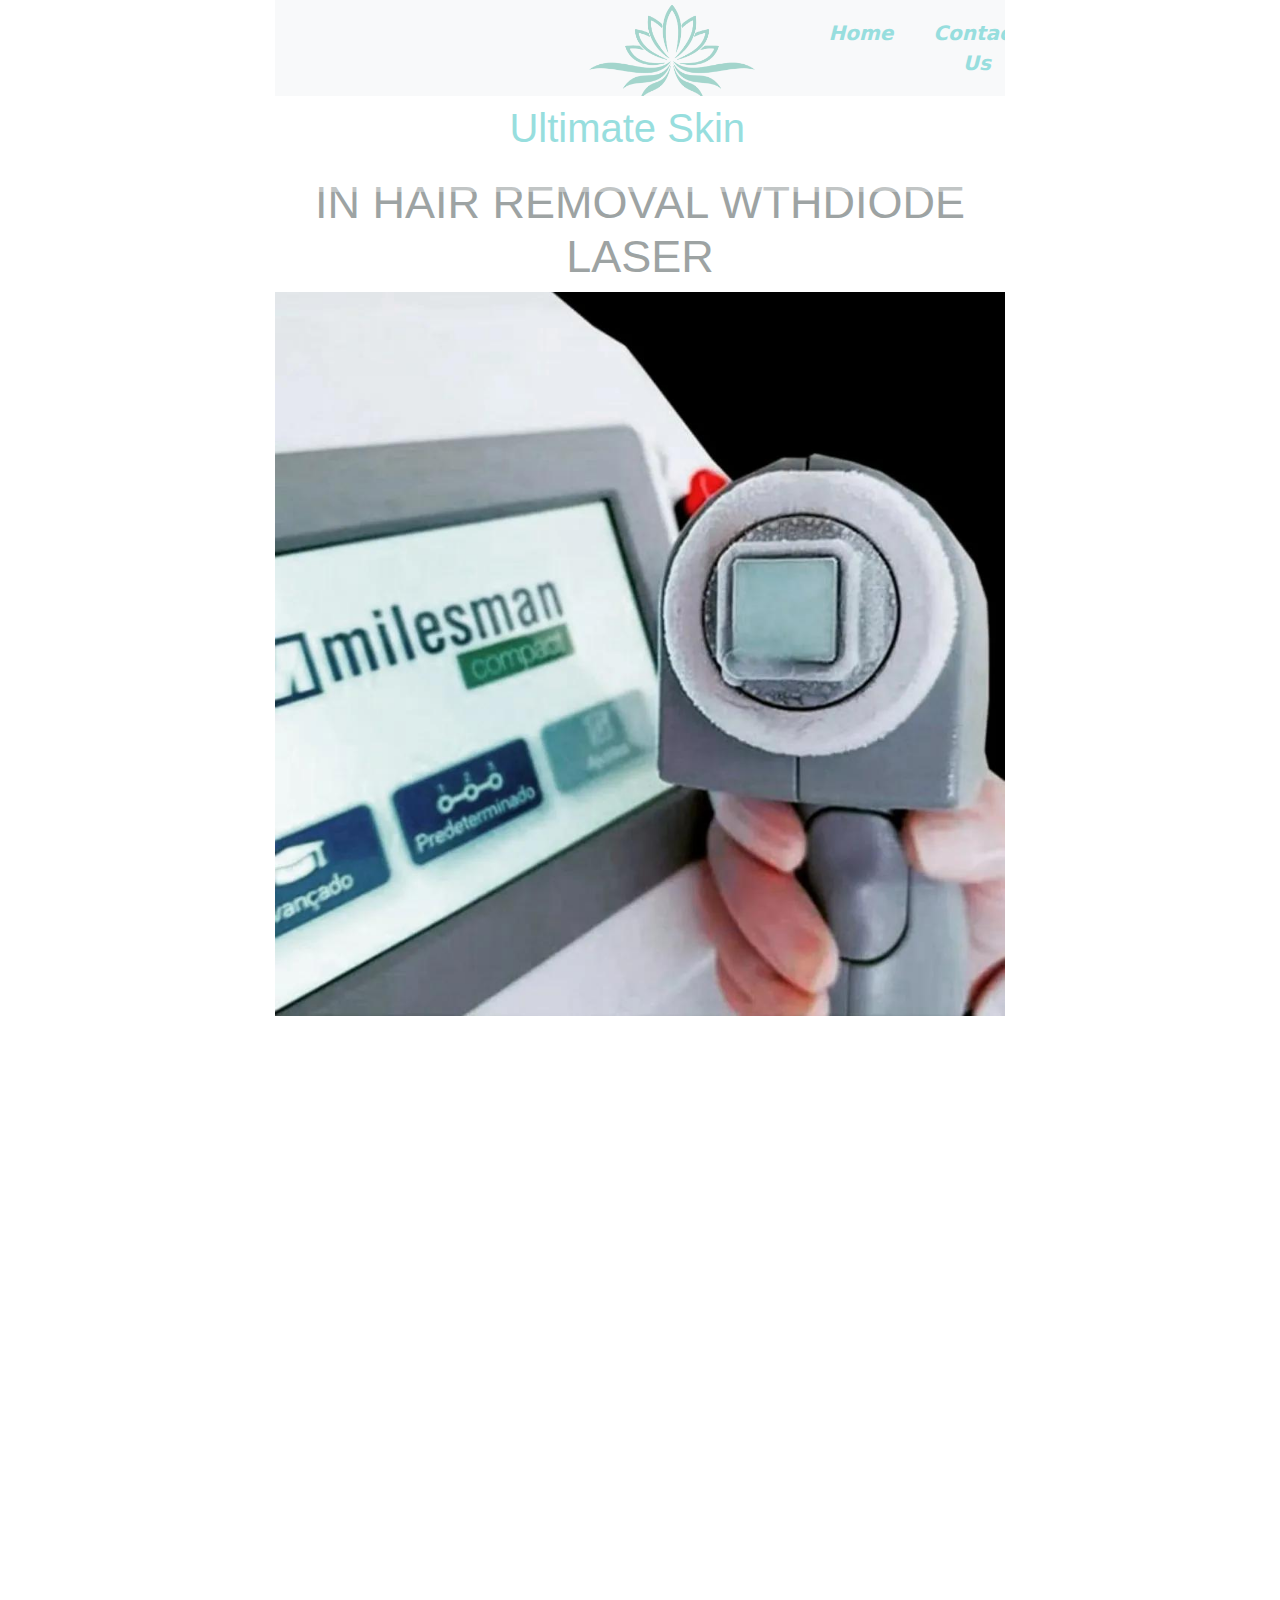
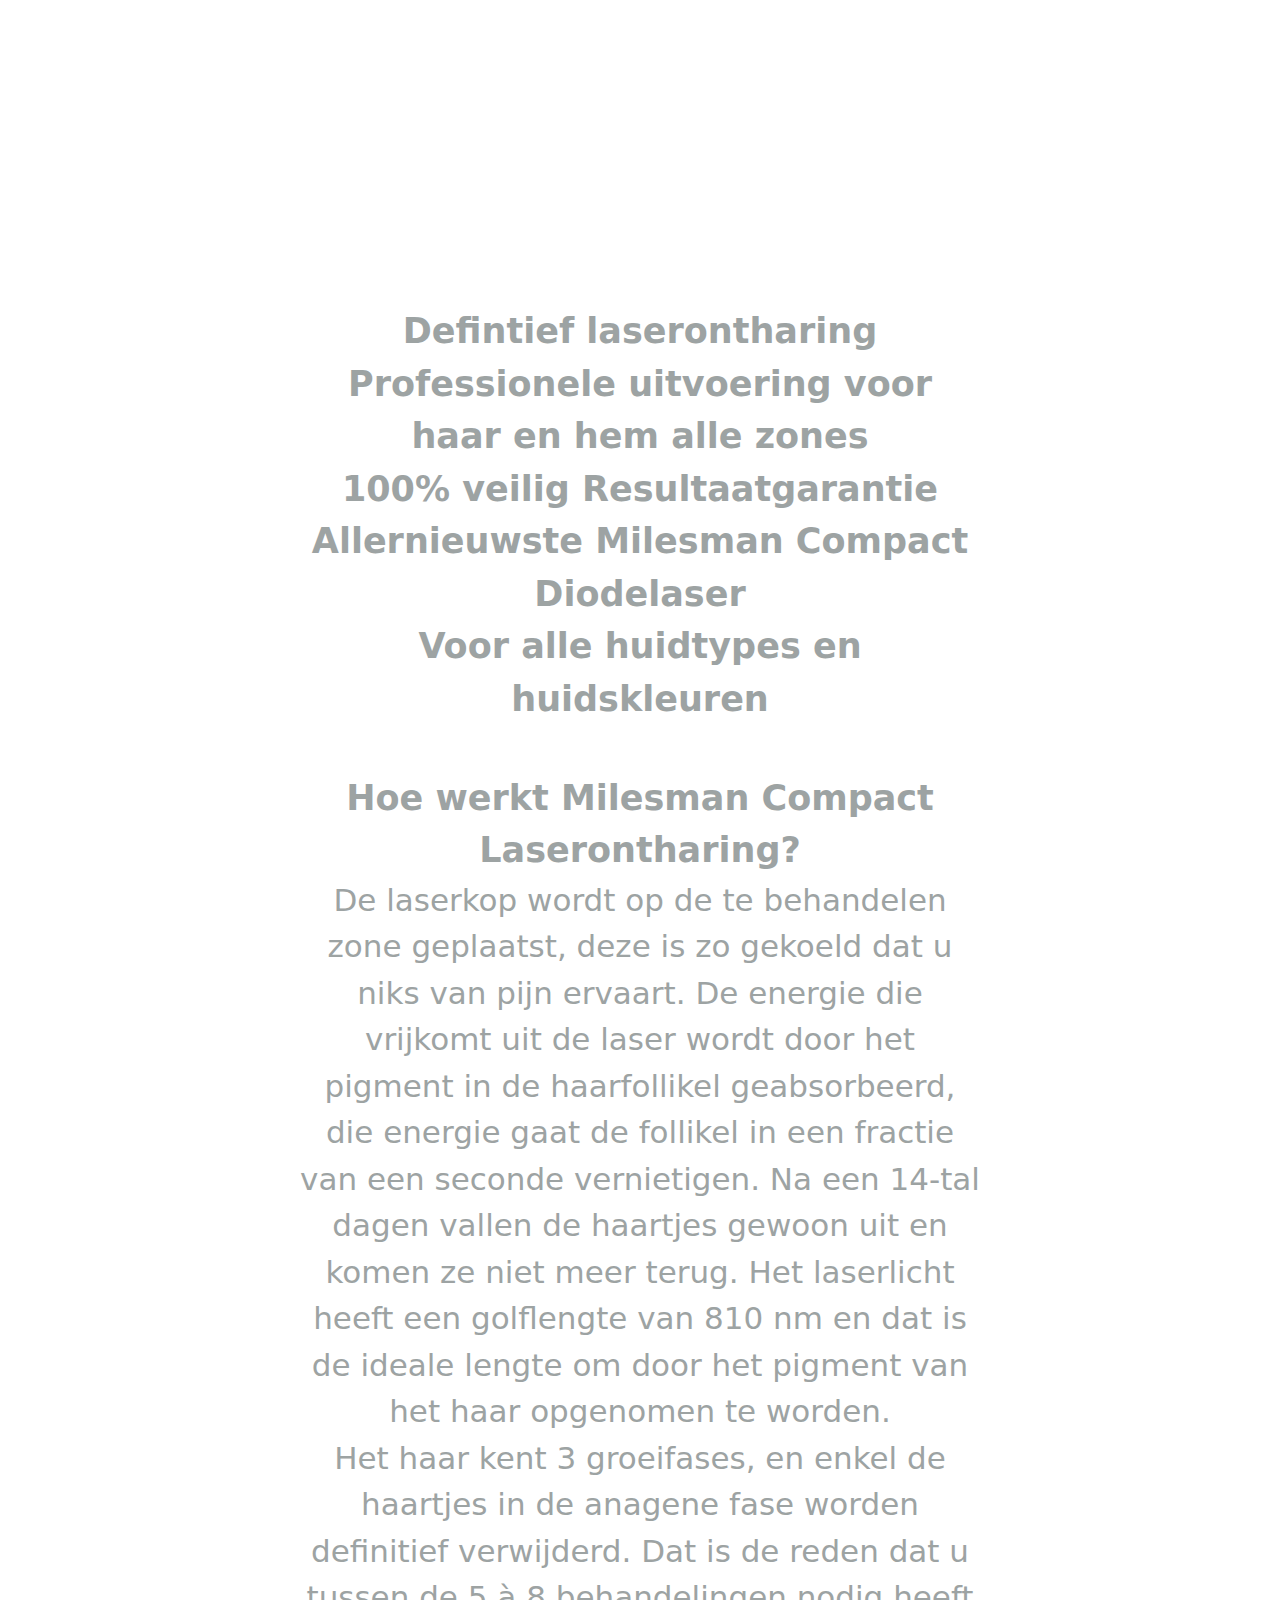
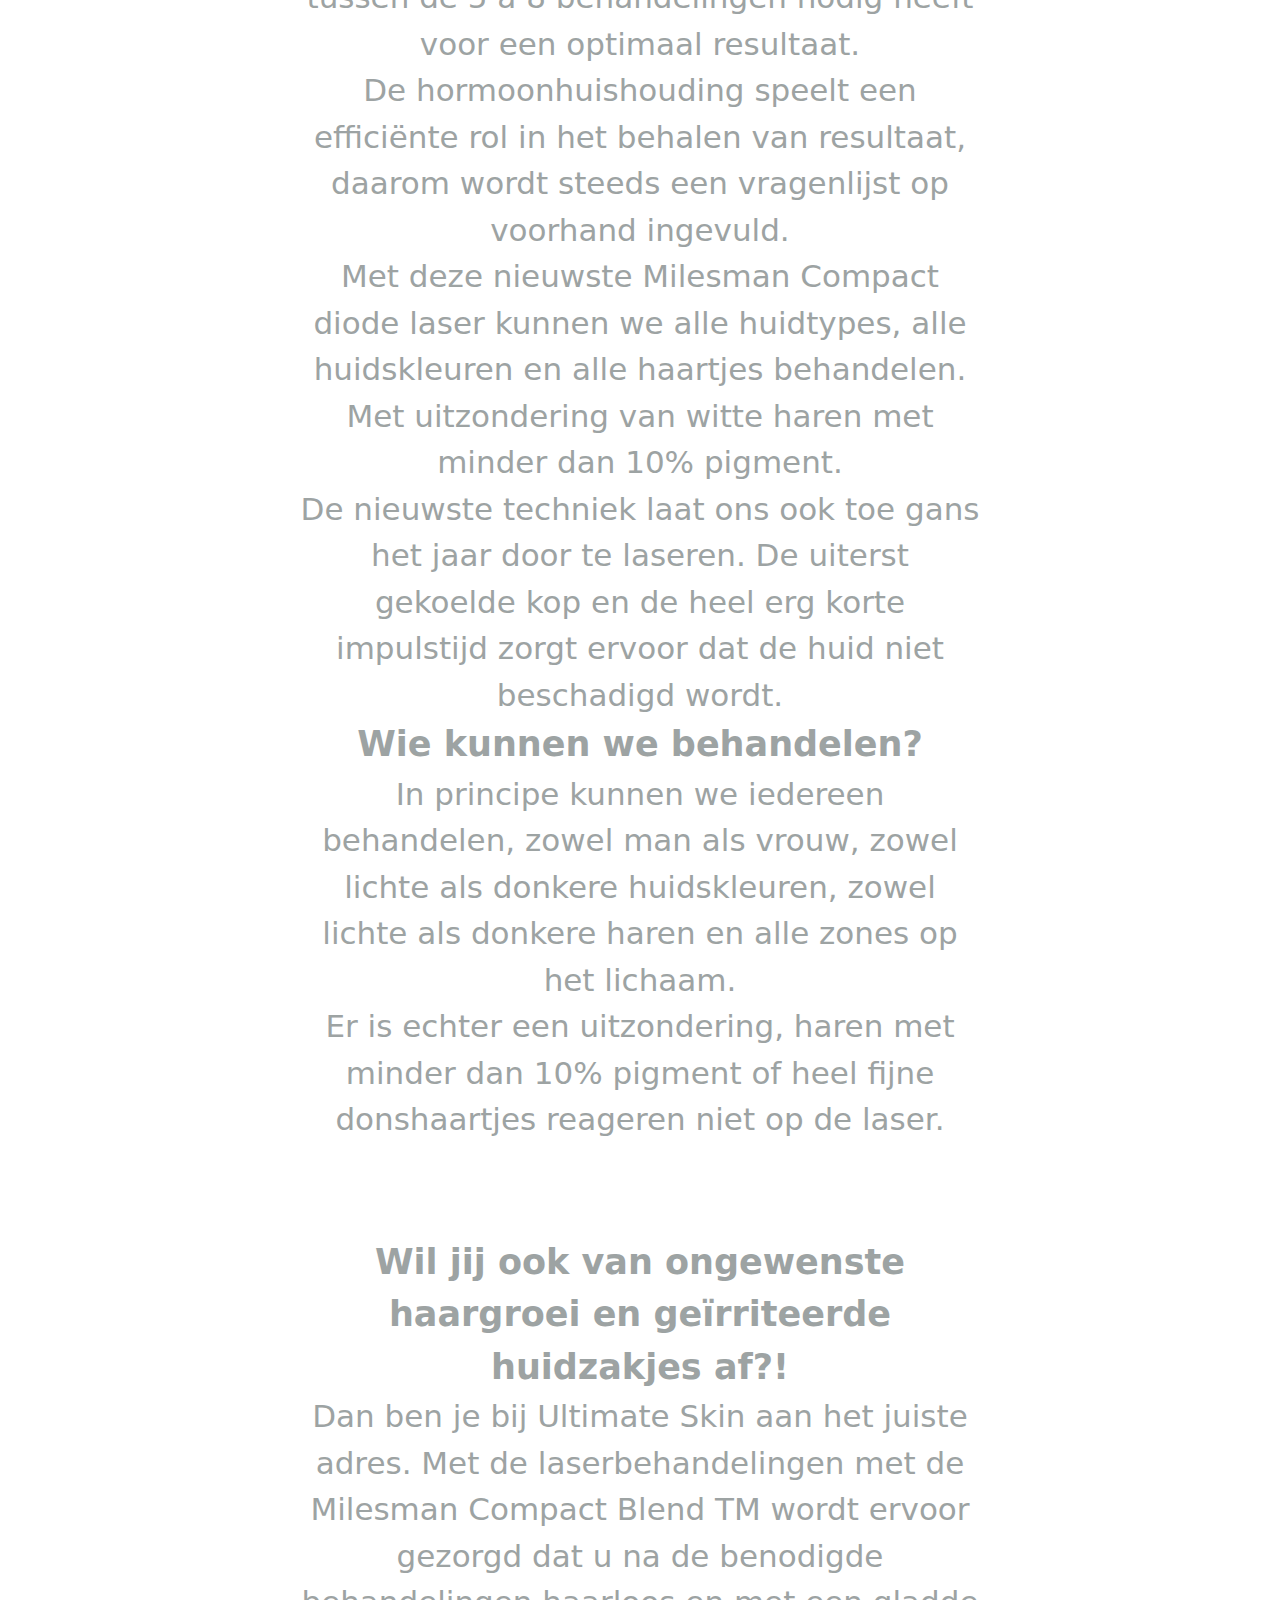
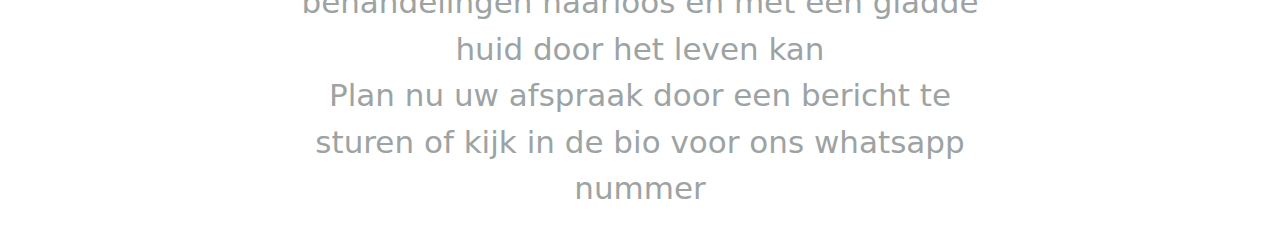
<file: sec1.html>
<html>
<head>

    <title>Ultimate Skin</title>
    
    <link rel="stylesheet" href="./css/bootstrap.min.css" />
    <link rel="stylesheet" href="./css/swiper-bundle.min.css" />
    <link rel="stylesheet" href="./css/main.css" />
    
  
</head>

<body>


  <nav id="navbar" class="navbar navbar-expand-lg navbar-light bg-light " style="width: 100%; ">
    <a class="navbar-brand" href="#" style="margin-left: 38%;">
      <img src="./img/logo_groen_wit.png" alt="Logo" width="200" height="150" />
    </a>
        <button id="btn" class="navbar-toggler" onclick="navbar()" type="button" data-toggle="collapse" data-target="#navbarNavAltMarkup" aria-controls="navbarNavAltMarkup" aria-expanded="false" aria-label="Toggle navigation" >
          <span class="navbar-toggler-icon"></span>
        </button>
        <div class="collapse navbar-collapse" id="navbarNavAltMarkup" style="text-align: center;display: none;">
          <div class="navbar-nav">
            <a class="nav-item nav-link active " href="./index.html">Home <span class=""></span></a>
     
            <a class="nav-item nav-link" href="./contact-us.html">Contact Us <span class=""></span></a>
          </div>
      
    </nav>
    <div class="opacity-div">
      <h1 class="text-g pt-2 ultiamate">Ultimate Skin</h1>
    </div>

<section class="" style="margin-top: 5rem;">
    <div class="" style="width: 100% !important;">
      <h1 class="text-center my-2" style="color: #9da3a3 !important;font-size: 45px;">IN HAIR REMOVAL WTHDIODE LASER</h1>
      
      <div class="row">
          <div class="col-12">
                      <div class="sec1-img" style="height:50% !important;background-image:url(./img/sec1-1.jpeg);">
                      </div>
               
                     <div class="container-sec2-text">
                         <p class="sec2-text my-2">
                           <span  class="sub-title"> Defintief laserontharing </span><br>
                           <span class="sub-title">Professionele uitvoering voor haar en hem alle zones </span><br>
                          
                         <span class="sub-title"> 100% veilig Resultaatgarantie </span><br>
                          
                          <span class="sub-title">Allernieuwste Milesman Compact Diodelaser </span><br>
                          
                          <span class="sub-title">Voor alle huidtypes en huidskleuren </span><br><br>
                         <span  class="qustion"> Hoe werkt Milesman Compact Laserontharing? </span><br>
                          De laserkop wordt op de te behandelen zone geplaatst, deze is zo gekoeld dat u niks van pijn ervaart. De energie die vrijkomt uit de laser wordt door het pigment in de haarfollikel geabsorbeerd, die energie gaat de follikel in een fractie van een seconde vernietigen. Na een 14-tal dagen vallen de haartjes gewoon uit en komen ze niet meer terug. Het laserlicht heeft een golflengte van 810 nm en dat is de ideale lengte om door het pigment van het haar opgenomen te worden.<br>
                          
                          Het haar kent 3 groeifases, en enkel de haartjes in de anagene fase worden definitief verwijderd. Dat is de reden dat u tussen de 5 à 8 behandelingen nodig heeft voor een optimaal resultaat.<br>
                          
                          De hormoonhuishouding speelt een efficiënte rol in het behalen van resultaat, daarom wordt steeds een vragenlijst op voorhand ingevuld.<br>
                          
                          Met deze nieuwste Milesman Compact diode laser kunnen we alle huidtypes, alle huidskleuren en alle haartjes behandelen. Met uitzondering van witte haren met minder dan 10% pigment.<br>
                          
                          De nieuwste techniek laat ons ook toe gans het jaar door te laseren. De uiterst gekoelde kop en de heel erg korte impulstijd zorgt ervoor dat de huid niet beschadigd wordt.<br>
                          
                          <sapn class="qustion">Wie kunnen we behandelen?</sapn><br>
                          In principe kunnen we iedereen behandelen, zowel man als vrouw, zowel lichte als donkere huidskleuren, zowel lichte als donkere haren en alle zones op het lichaam.<br>
                          
                          Er is echter een uitzondering, haren met minder dan 10% pigment of heel fijne donshaartjes reageren niet op de laser.<br>
                          <br><br>
                         <span class="qustion"> Wil jij ook van ongewenste haargroei en geïrriteerde huidzakjes af?!</span> <br>
                           Dan ben je bij Ultimate Skin aan het juiste adres. Met de laserbehandelingen met de Milesman Compact Blend TM wordt ervoor gezorgd dat u na de benodigde behandelingen haarloos en met een gladde huid door het leven kan
                          <br>
                          Plan nu uw afspraak door een bericht te sturen of kijk in de bio voor ons whatsapp nummer

                        </p>
                         
                     </div>
                      
            </div>
      </div>
    </div>
</section>
<script src="./js/swiper-bundle.min.js"></script>

<script src="./js/bootstrap.bundle.min.js"></script>
</body>
</html>
</file>
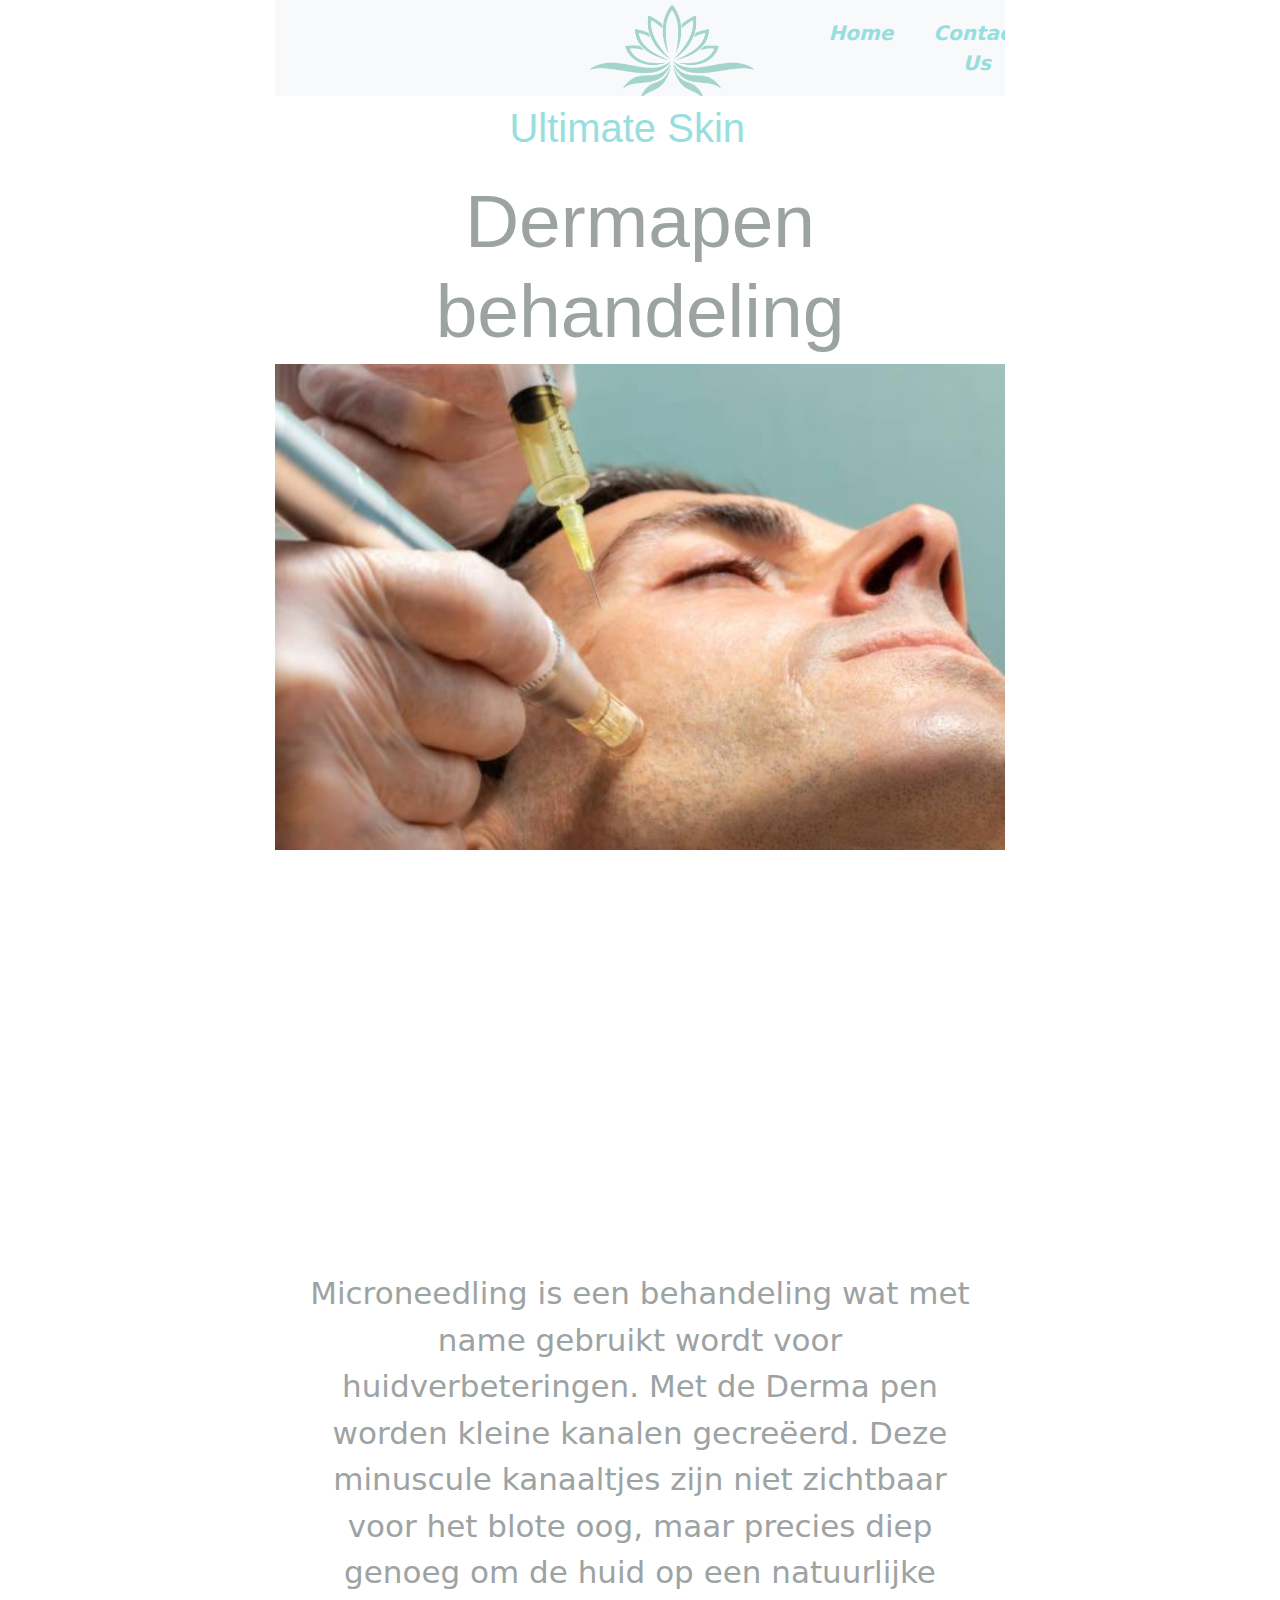
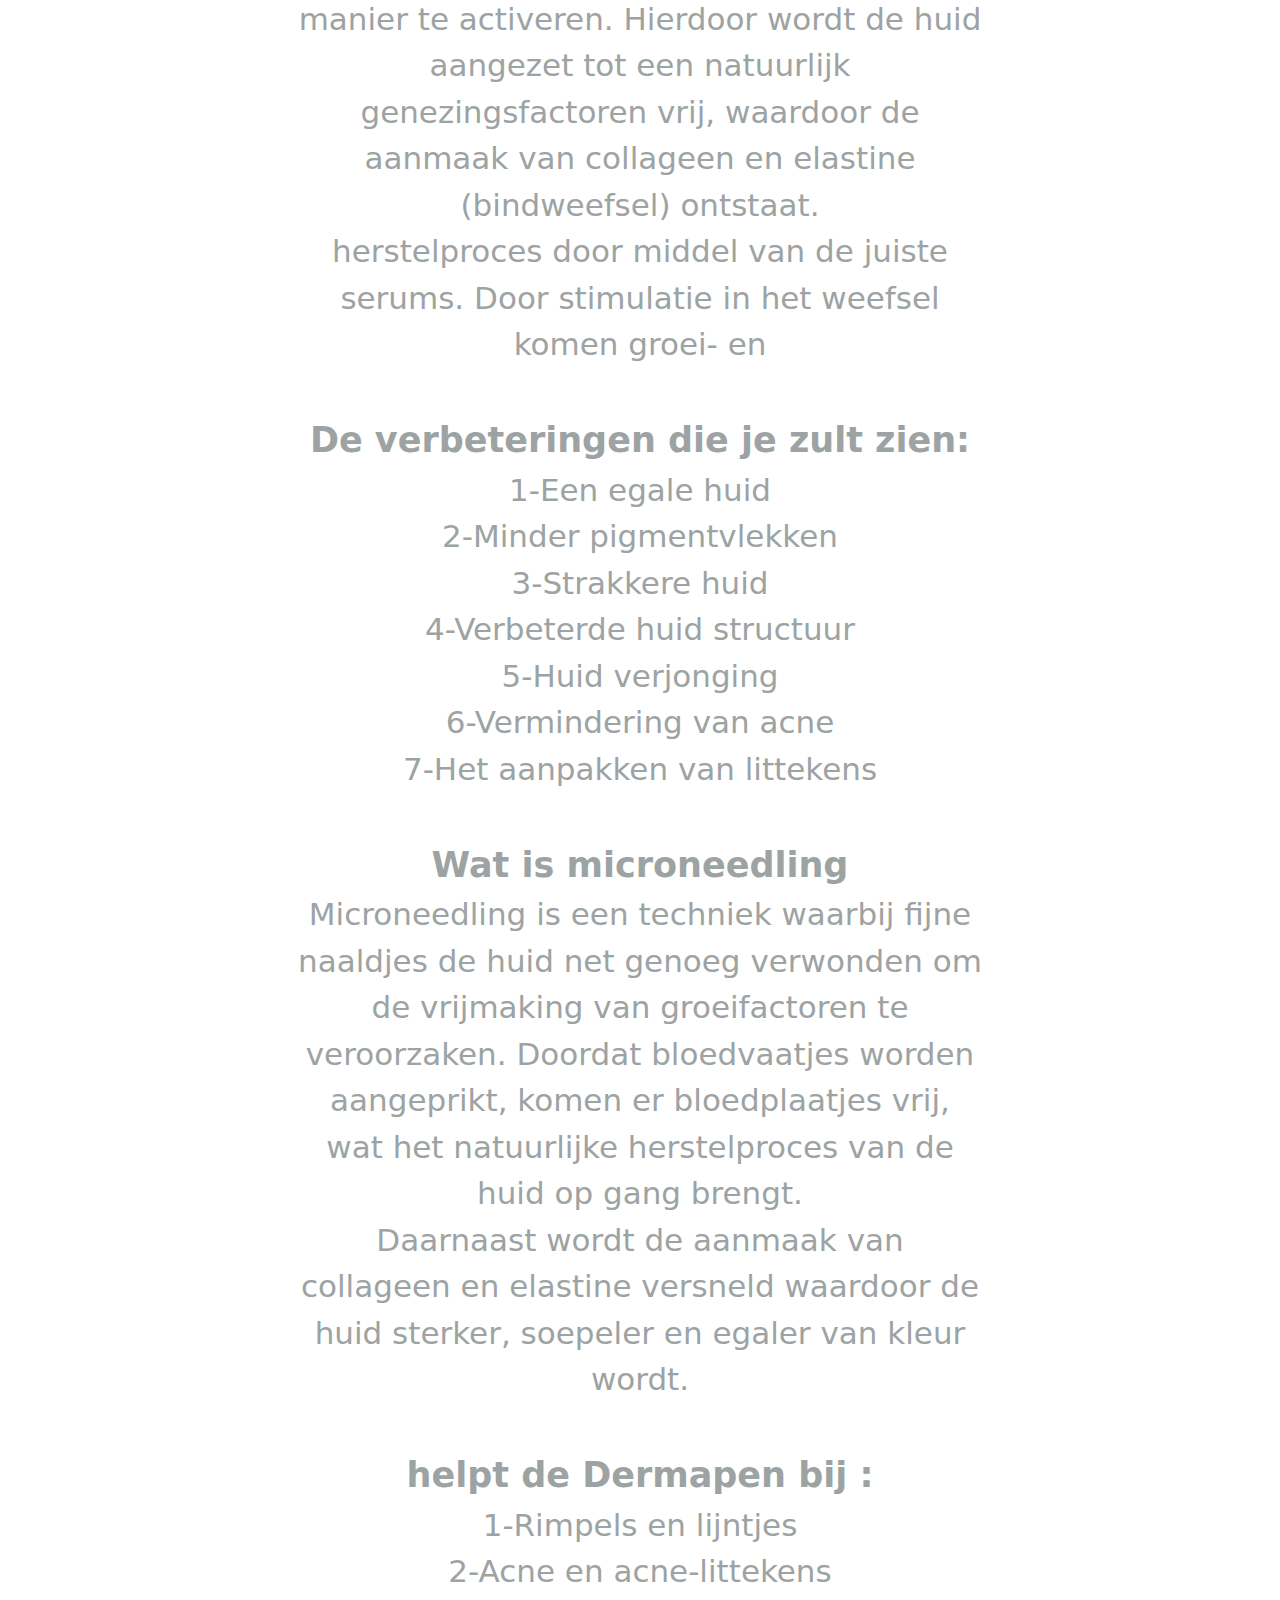
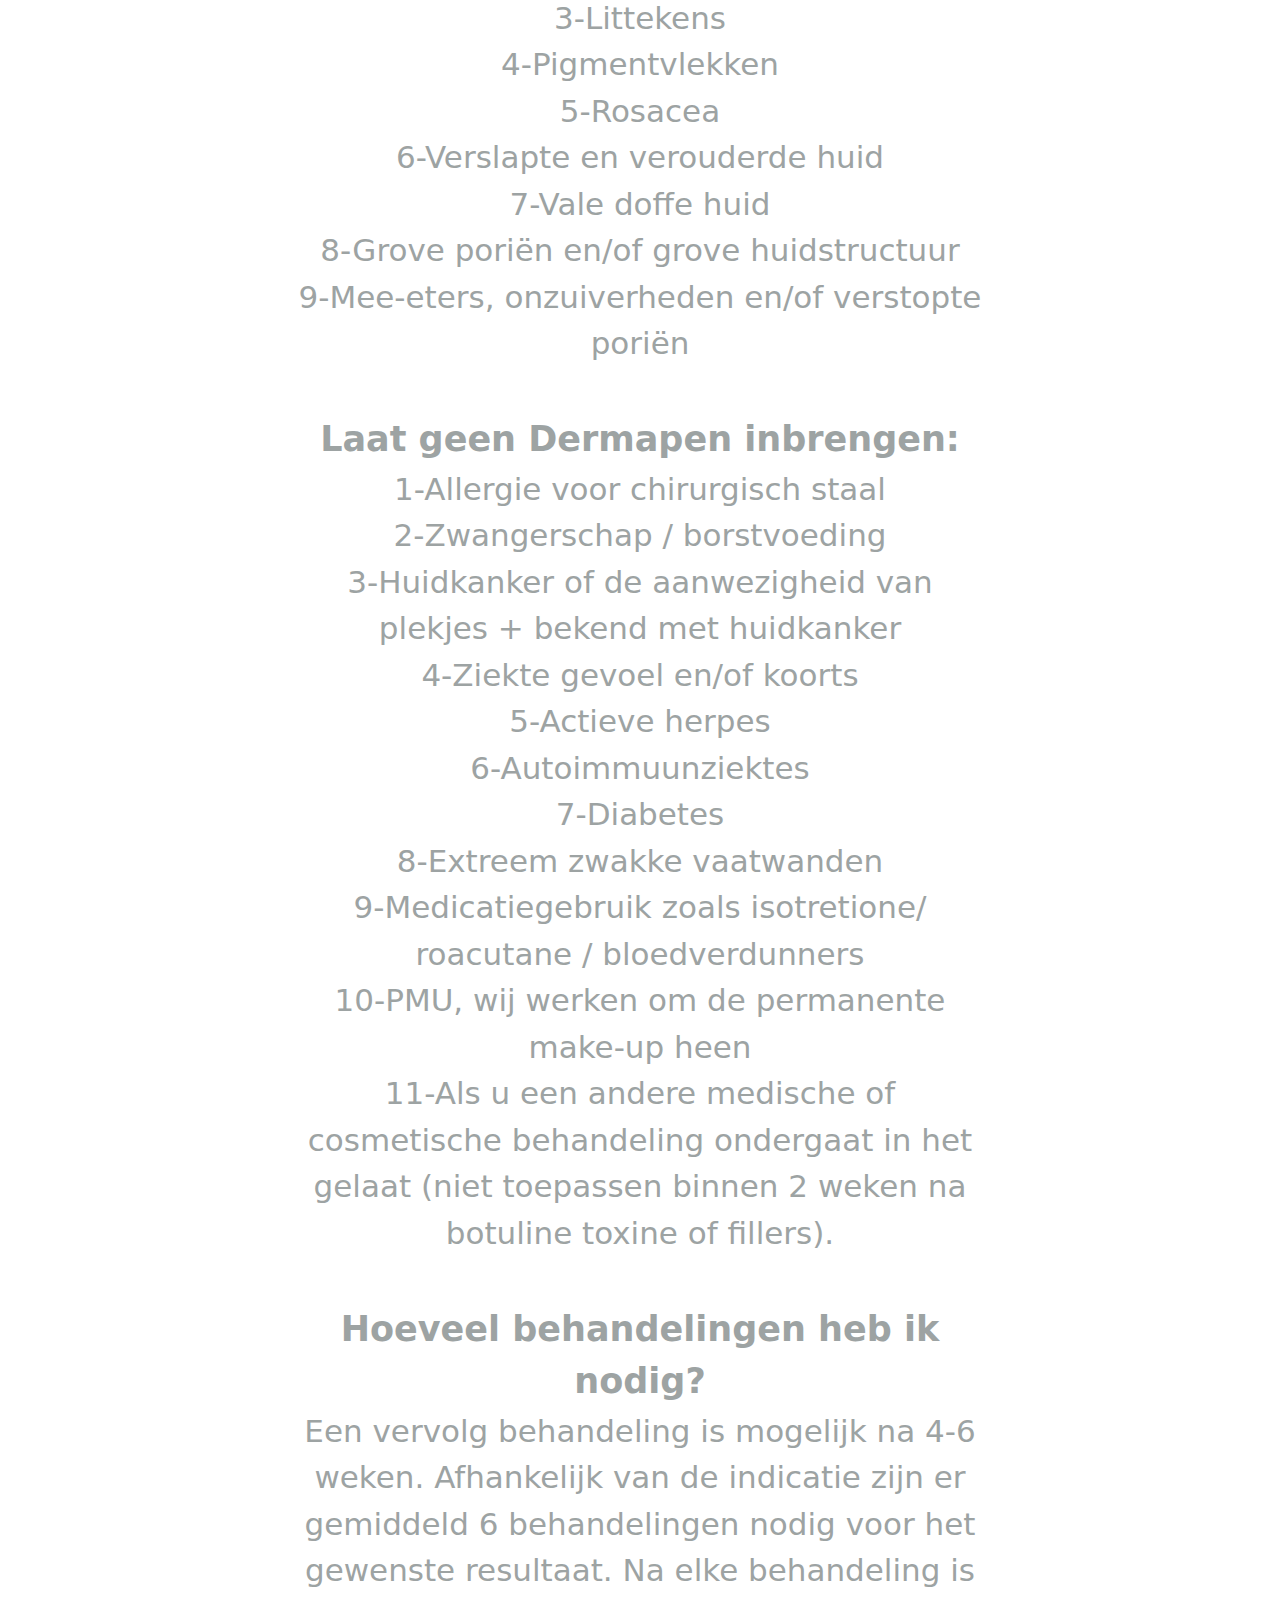
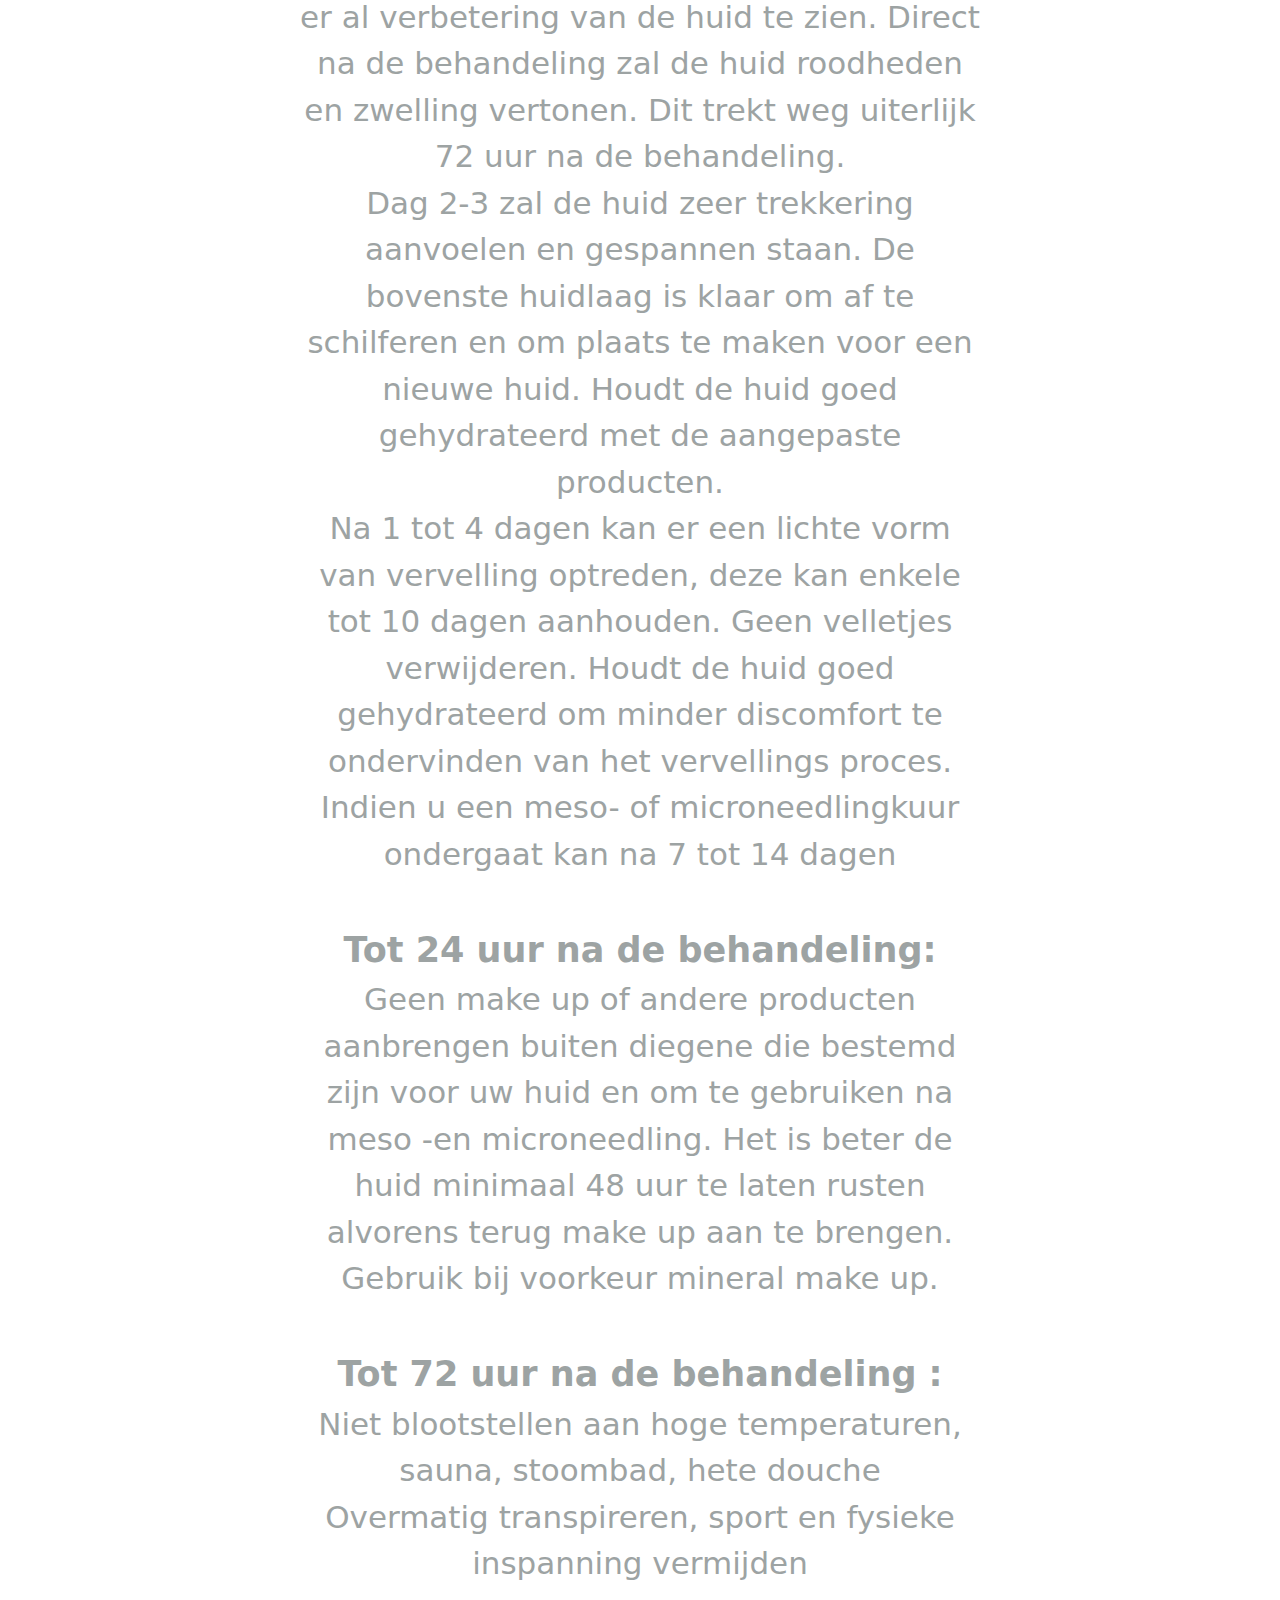
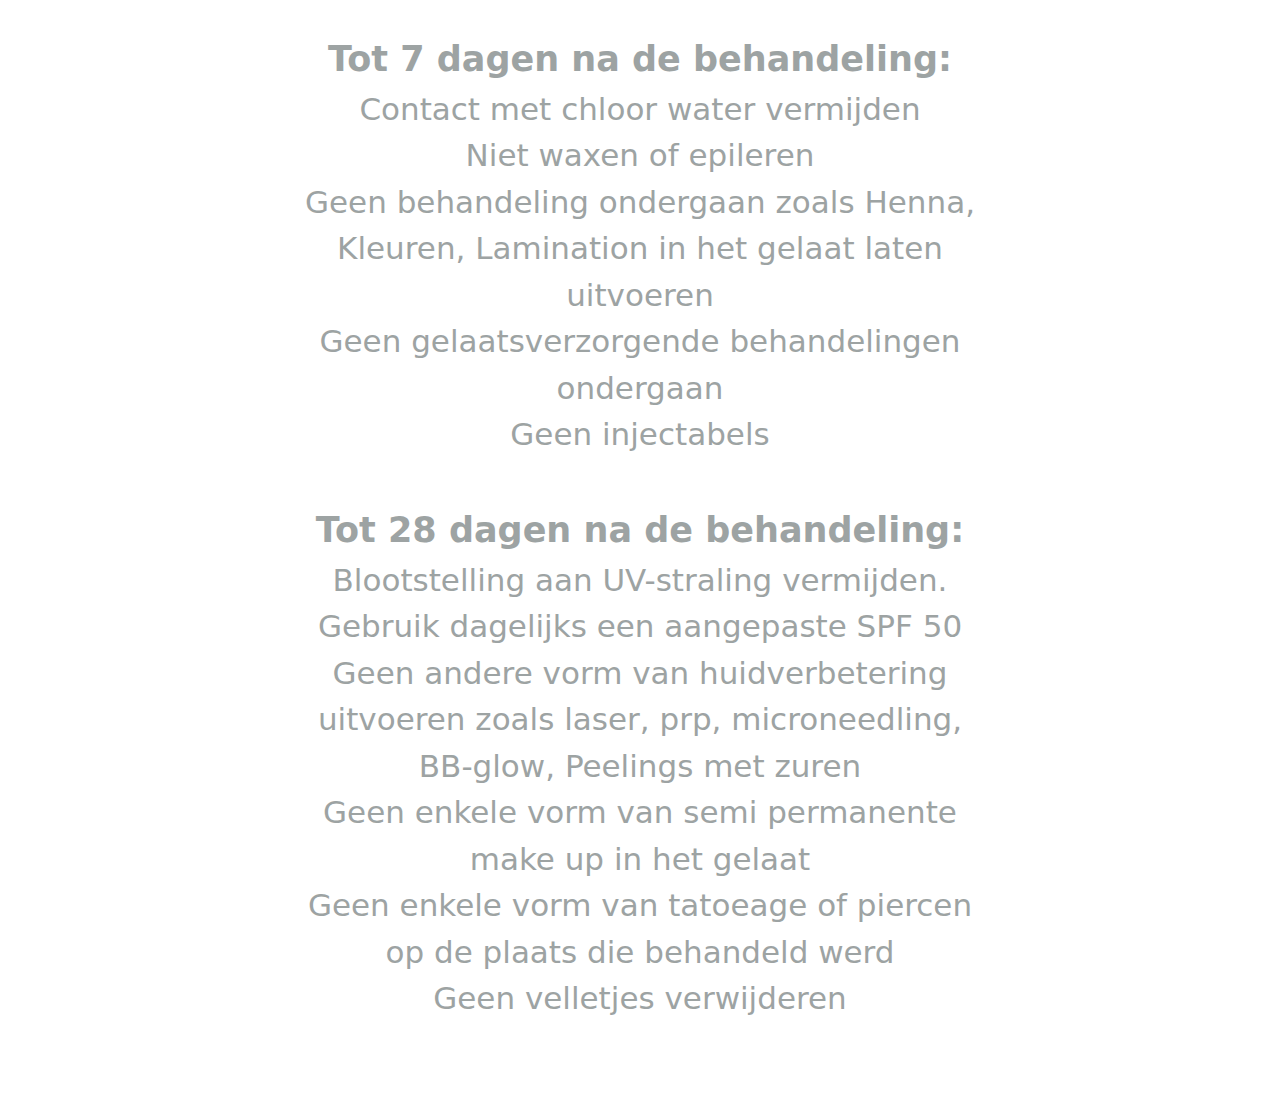
<file: sec2.html>
<html>
<head>

    <title>Ultimate Skin</title>
    
    <link rel="stylesheet" href="./css/bootstrap.min.css" />
    <link rel="stylesheet" href="./css/swiper-bundle.min.css" />
    <link rel="stylesheet" href="./css/main.css" />
    
  
</head>

<body>


  <nav id="navbar" class="navbar navbar-expand-lg navbar-light bg-light " style="width: 100%; ">
    <a class="navbar-brand" href="#" style="margin-left: 38%;">
      <img src="./img/logo_groen_wit.png" alt="Logo" width="200" height="150" />
    </a>
        <button id="btn" class="navbar-toggler" onclick="navbar()" type="button" data-toggle="collapse" data-target="#navbarNavAltMarkup" aria-controls="navbarNavAltMarkup" aria-expanded="false" aria-label="Toggle navigation" >
          <span class="navbar-toggler-icon"></span>
        </button>
        <div class="collapse navbar-collapse" id="navbarNavAltMarkup" style="text-align: center;display: none;">
          <div class="navbar-nav">
            <a class="nav-item nav-link active " href="./index.html">Home <span class=""></span></a>
     
            <a class="nav-item nav-link" href="./contact-us.html">Contact Us <span class=""></span></a>
          </div>
      
    </nav>
    <div class="opacity-div">
      <h1 class="text-g pt-2 ultiamate">Ultimate Skin</h1>
    </div>

<section class="" style="margin-top: 5rem;">
    <div class="" style="width: 100% !important;">
      <h1 class="text-center my-2" style="color: #9da3a3 !important;font-size: 75px;">Dermapen behandeling</h1>
      <div class="row">
          <div class="col-12">
                      <div class="sec1-img" style="height:14% !important;background-image:url(./img/sec2-1.jpeg);">
                      </div>
               
                     <div class="container-sec2-text">
                         <p class="sec2-text my-2">Microneedling is een behandeling wat met name gebruikt wordt voor huidverbeteringen. Met de Derma pen worden kleine kanalen gecreëerd. Deze minuscule kanaaltjes zijn niet zichtbaar voor het blote oog, maar precies diep genoeg om de huid op een natuurlijke manier te activeren. Hierdoor wordt de huid aangezet tot een natuurlijk genezingsfactoren vrij, waardoor de aanmaak van collageen en elastine (bindweefsel) ontstaat.
                          <br>
                          herstelproces door middel van de juiste serums. Door stimulatie in het weefsel komen groei- en
                          <br>
                          <br>
                          <span class="sub-title">De verbeteringen die je zult zien:</span>
                          <br>
                          1-Een egale huid<br>
                          2-Minder pigmentvlekken<br>
                          3-Strakkere huid<br>
                          4-Verbeterde huid structuur<br>
                          5-Huid verjonging<br>
                          6-Vermindering van acne<br>
                          7-Het aanpakken van littekens<br>
                          <br>
                          <span class="sub-title">Wat is microneedling</span><br>
                          Microneedling is een techniek waarbij fijne naaldjes de huid net genoeg verwonden om de vrijmaking van groeifactoren te veroorzaken. Doordat bloedvaatjes worden aangeprikt, komen er bloedplaatjes vrij, wat het natuurlijke herstelproces van de huid op gang brengt.
                          <br>
                          Daarnaast wordt de aanmaak van collageen en elastine versneld waardoor de huid sterker, soepeler en egaler van kleur wordt.
                          <br>
                          <br>
                          <span class="sub-title">helpt de Dermapen bij :</span>
                          <br>
                          1-Rimpels en lijntjes <br>
                          2-Acne en acne-littekens <br>
                          3-Littekens <br>
                          4-Pigmentvlekken <br>
                          5-Rosacea <br>
                          6-Verslapte en verouderde huid <br>
                          7-Vale doffe huid <br>
                          8-Grove poriën en/of grove huidstructuur <br>
                          9-Mee-eters, onzuiverheden en/of verstopte poriën <br>
                          <br>
                          <span class="sub-title">Laat geen Dermapen inbrengen:</span>
                          <br>
                          1-Allergie voor chirurgisch staal <br>
                          2-Zwangerschap / borstvoeding <br>
                          3-Huidkanker of de aanwezigheid van plekjes + bekend met huidkanker <br>
                          4-Ziekte gevoel en/of koorts <br>
                          5-Actieve herpes <br>
                          6-Autoimmuunziektes <br>
                          7-Diabetes <br>
                          8-Extreem zwakke vaatwanden <br>
                          9-Medicatiegebruik zoals isotretione/ roacutane / bloedverdunners<br>
                          10-PMU, wij werken om de permanente make-up heen<br>
                          11-Als u een andere medische of cosmetische behandeling ondergaat in het gelaat (niet toepassen binnen 2 weken na
                          botuline toxine of fillers).  <br> <br>
                          <span class="sub-title">Hoeveel behandelingen heb ik nodig?</span>
                          <br>
                          Een vervolg behandeling is mogelijk na 4-6 weken. Afhankelijk van de indicatie zijn er gemiddeld 6 behandelingen nodig voor het gewenste resultaat. Na elke behandeling is er al verbetering van de huid te zien.
                          Direct na de behandeling zal de huid roodheden en zwelling vertonen. Dit trekt weg uiterlijk 72 uur na de behandeling.  
                          <br>
                          Dag 2-3 zal de huid zeer trekkering aanvoelen en gespannen staan. De bovenste huidlaag is klaar om af te schilferen en om plaats te maken voor een nieuwe huid. Houdt de huid goed gehydrateerd met de aangepaste producten.
                          <br>
                          
                          Na 1 tot 4 dagen kan er een lichte vorm van vervelling optreden, deze kan enkele tot 10 dagen aanhouden. Geen velletjes verwijderen. Houdt de huid goed gehydrateerd om minder discomfort te ondervinden van het vervellings proces.
                          <br>
                          
                          Indien u een meso- of microneedlingkuur ondergaat kan na 7 tot 14 dagen
                          <br>
                          <br>
                          <span class="sub-title">Tot 24 uur na de behandeling:</span>
                          <br>
                          Geen make up of andere producten aanbrengen buiten diegene die bestemd zijn voor uw huid en om te gebruiken na meso -en microneedling. Het is beter de huid minimaal 48 uur te laten rusten alvorens terug make up aan te brengen. Gebruik bij voorkeur mineral make up.
                          <br> <br>
                          <span class="sub-title">Tot 72 uur na de behandeling :</span>
                          <br>
                          Niet blootstellen aan hoge temperaturen, sauna, stoombad, hete douche <br>
                          Overmatig transpireren, sport en fysieke inspanning vermijden <br>
                          <br>
                          <span class="sub-title">Tot 7 dagen na de behandeling:</span>
                          <br>
                          Contact met chloor water vermijden  <br>
                          Niet waxen of epileren  <br>
                          Geen behandeling ondergaan zoals Henna, Kleuren, Lamination in het gelaat laten uitvoeren  <br>
                          Geen gelaatsverzorgende behandelingen ondergaan  <br>
                          Geen injectabels  <br>
                          <br>
                          <span class="sub-title">Tot 28 dagen na de behandeling:</span>
                          <br>
                          Blootstelling aan UV-straling vermijden. Gebruik dagelijks een aangepaste SPF 50 <br>
                          Geen andere vorm van huidverbetering uitvoeren zoals laser, prp, microneedling, BB-glow, Peelings met zuren <br>
                          Geen enkele vorm van semi permanente make up in het gelaat <br>
                          Geen enkele vorm van tatoeage of piercen op de plaats die behandeld werd <br>
                          Geen velletjes verwijderen <br>
                          <br>



                          



                        </p>
                     </div>
                      
            </div>
      </div>
    </div>
</section>
<script src="./js/swiper-bundle.min.js"></script>

<script src="./js/bootstrap.bundle.min.js"></script>
</body>
</html>
</file>
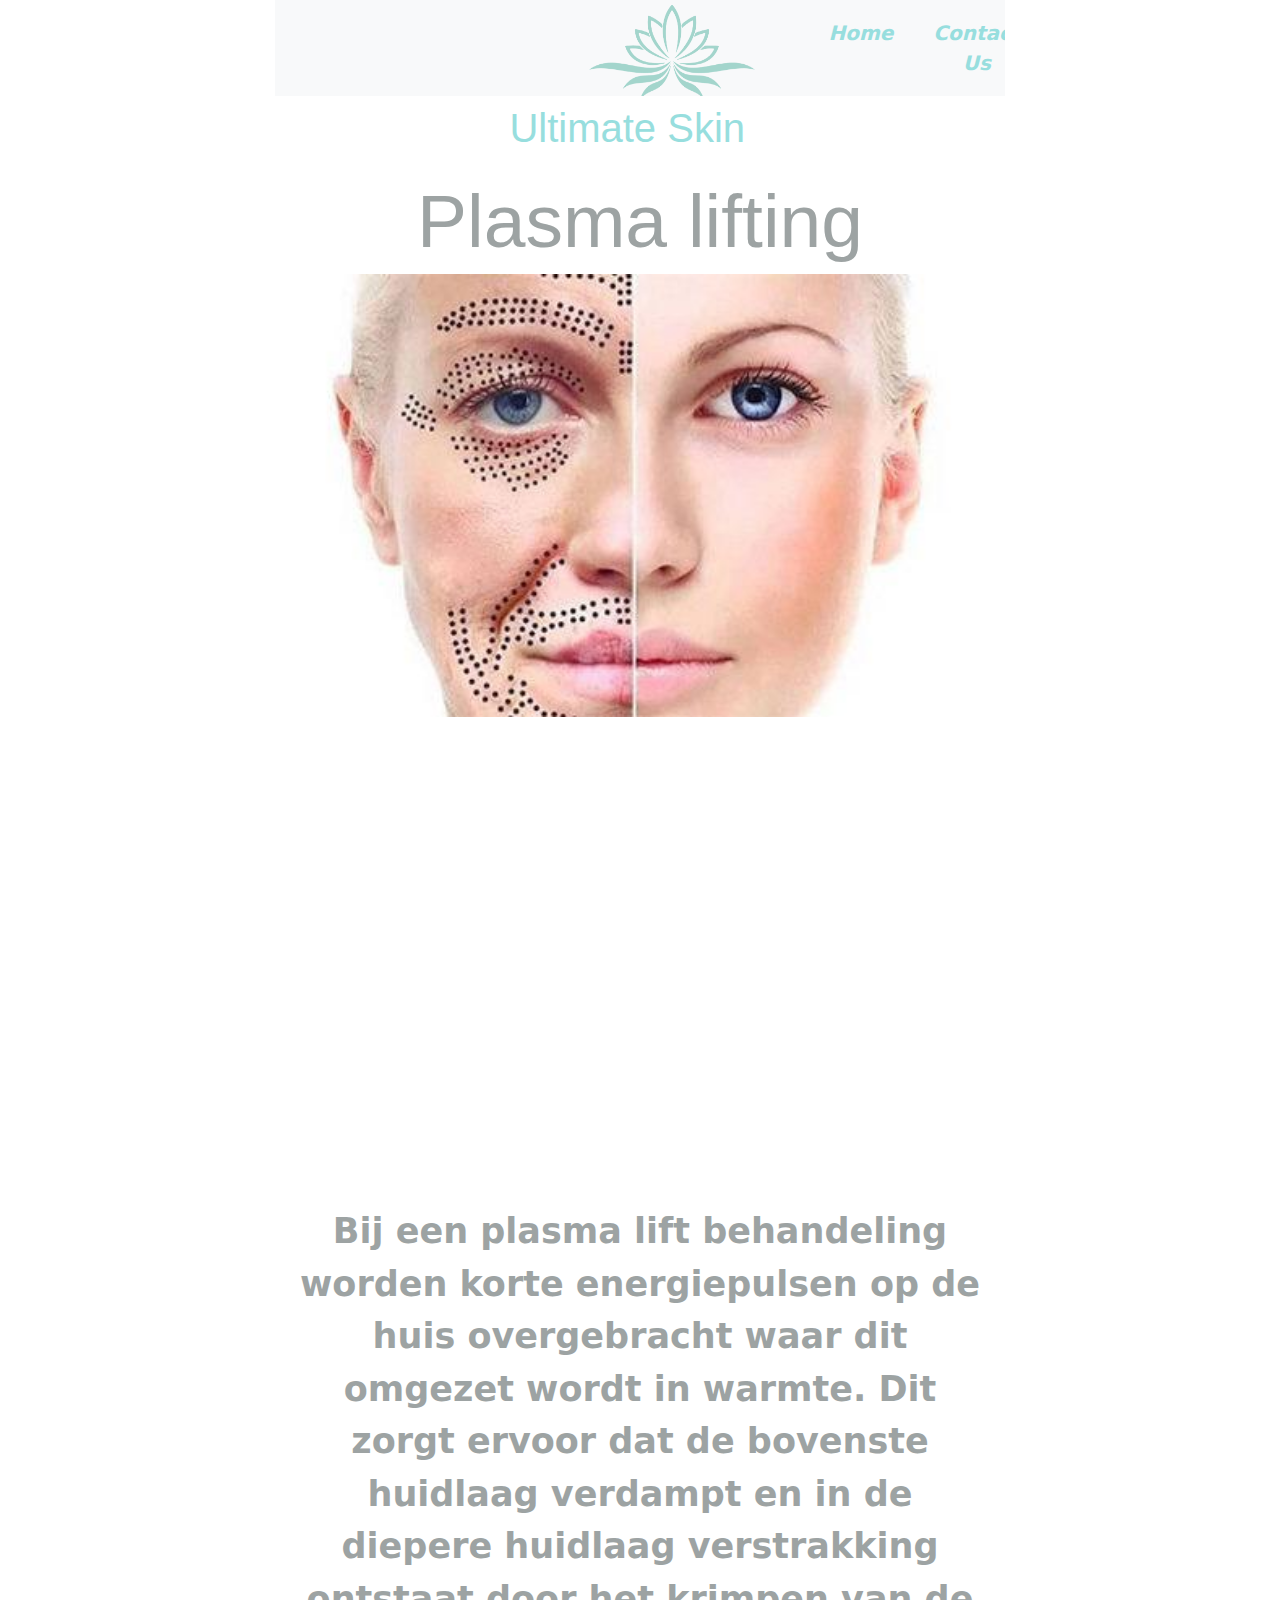
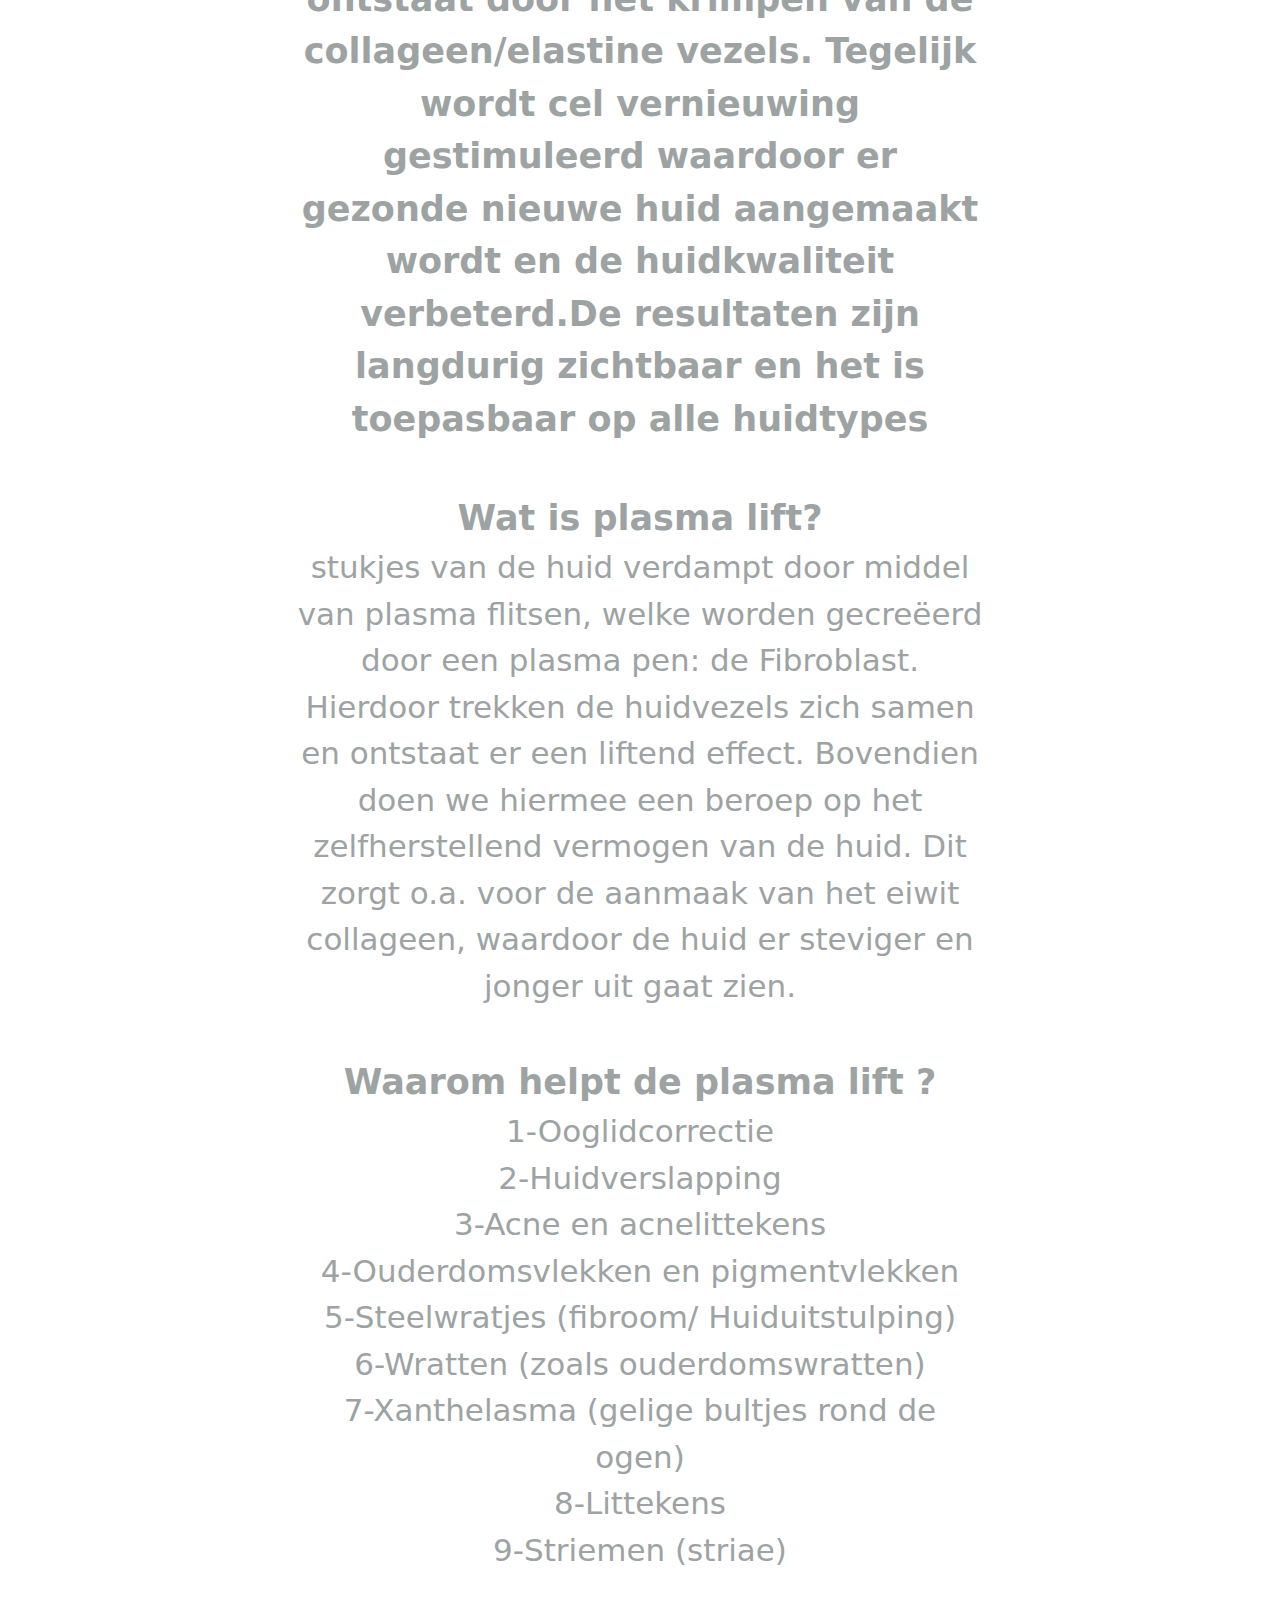
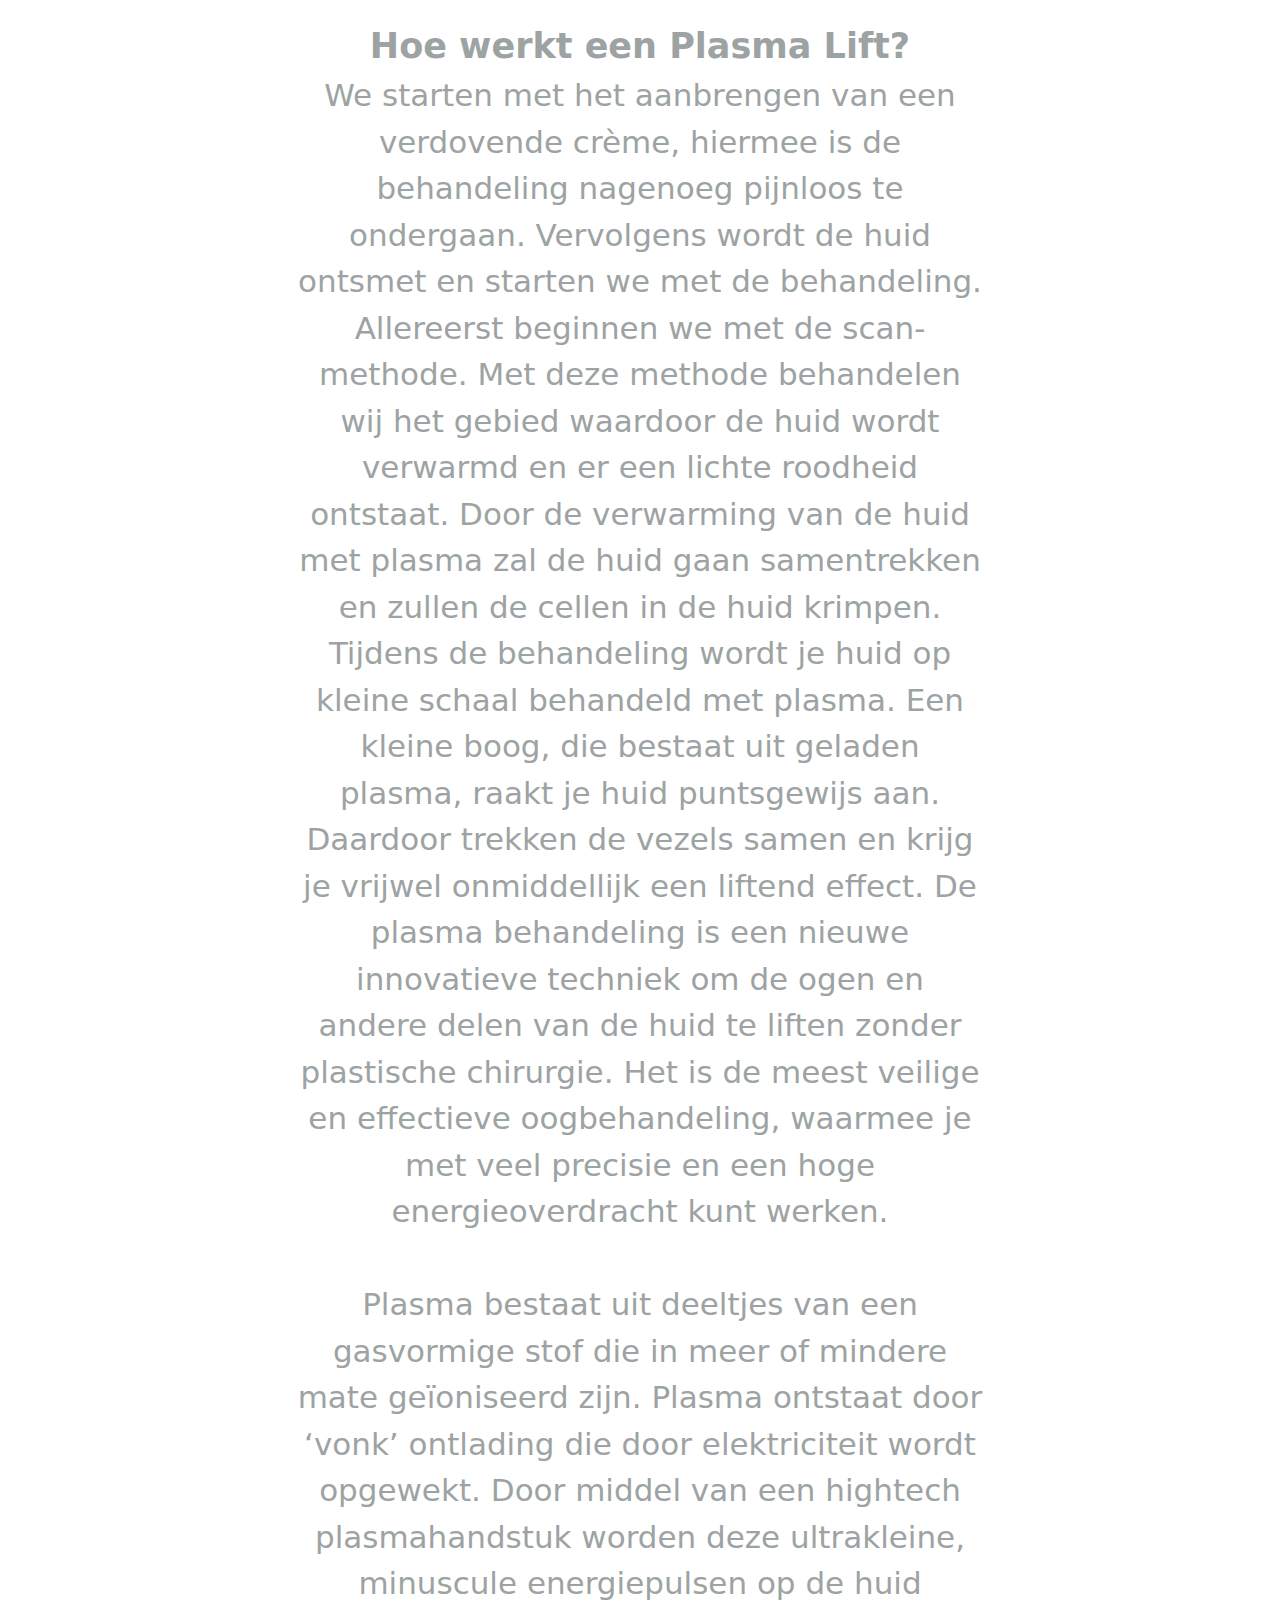
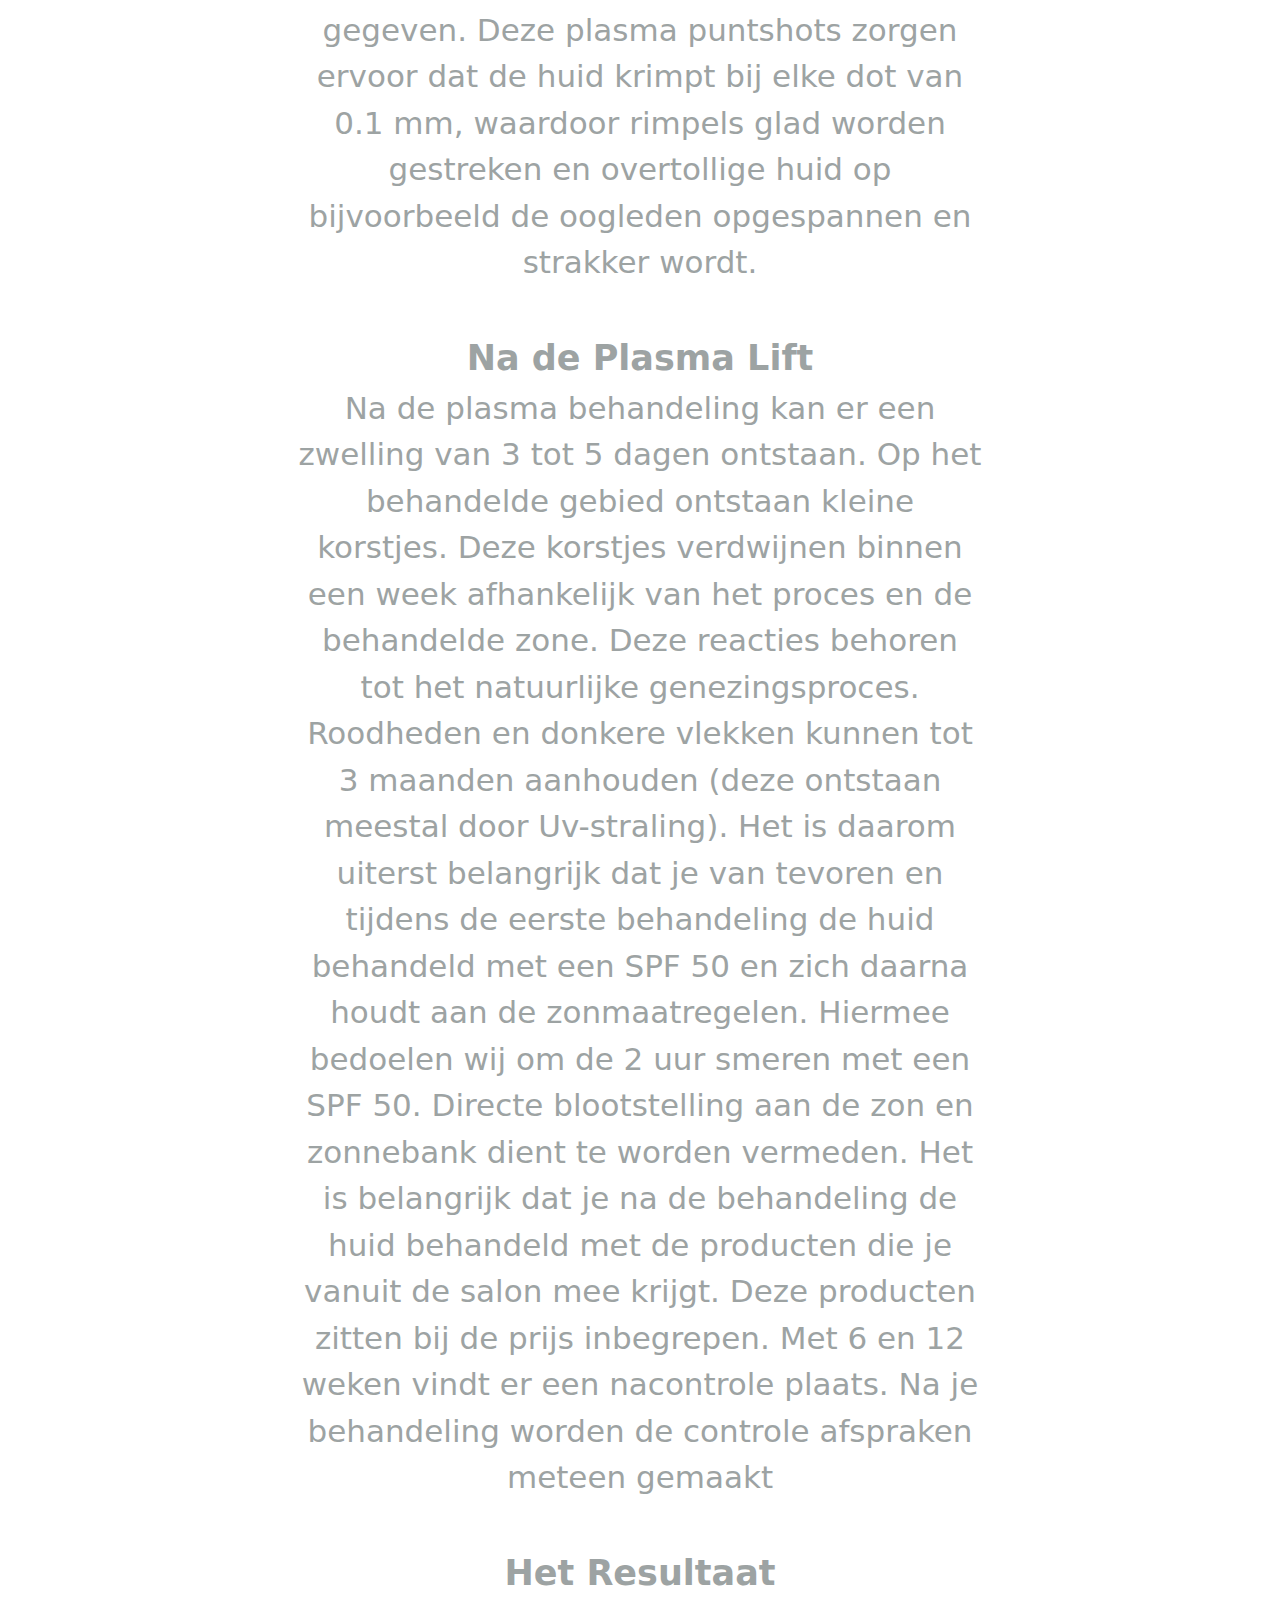
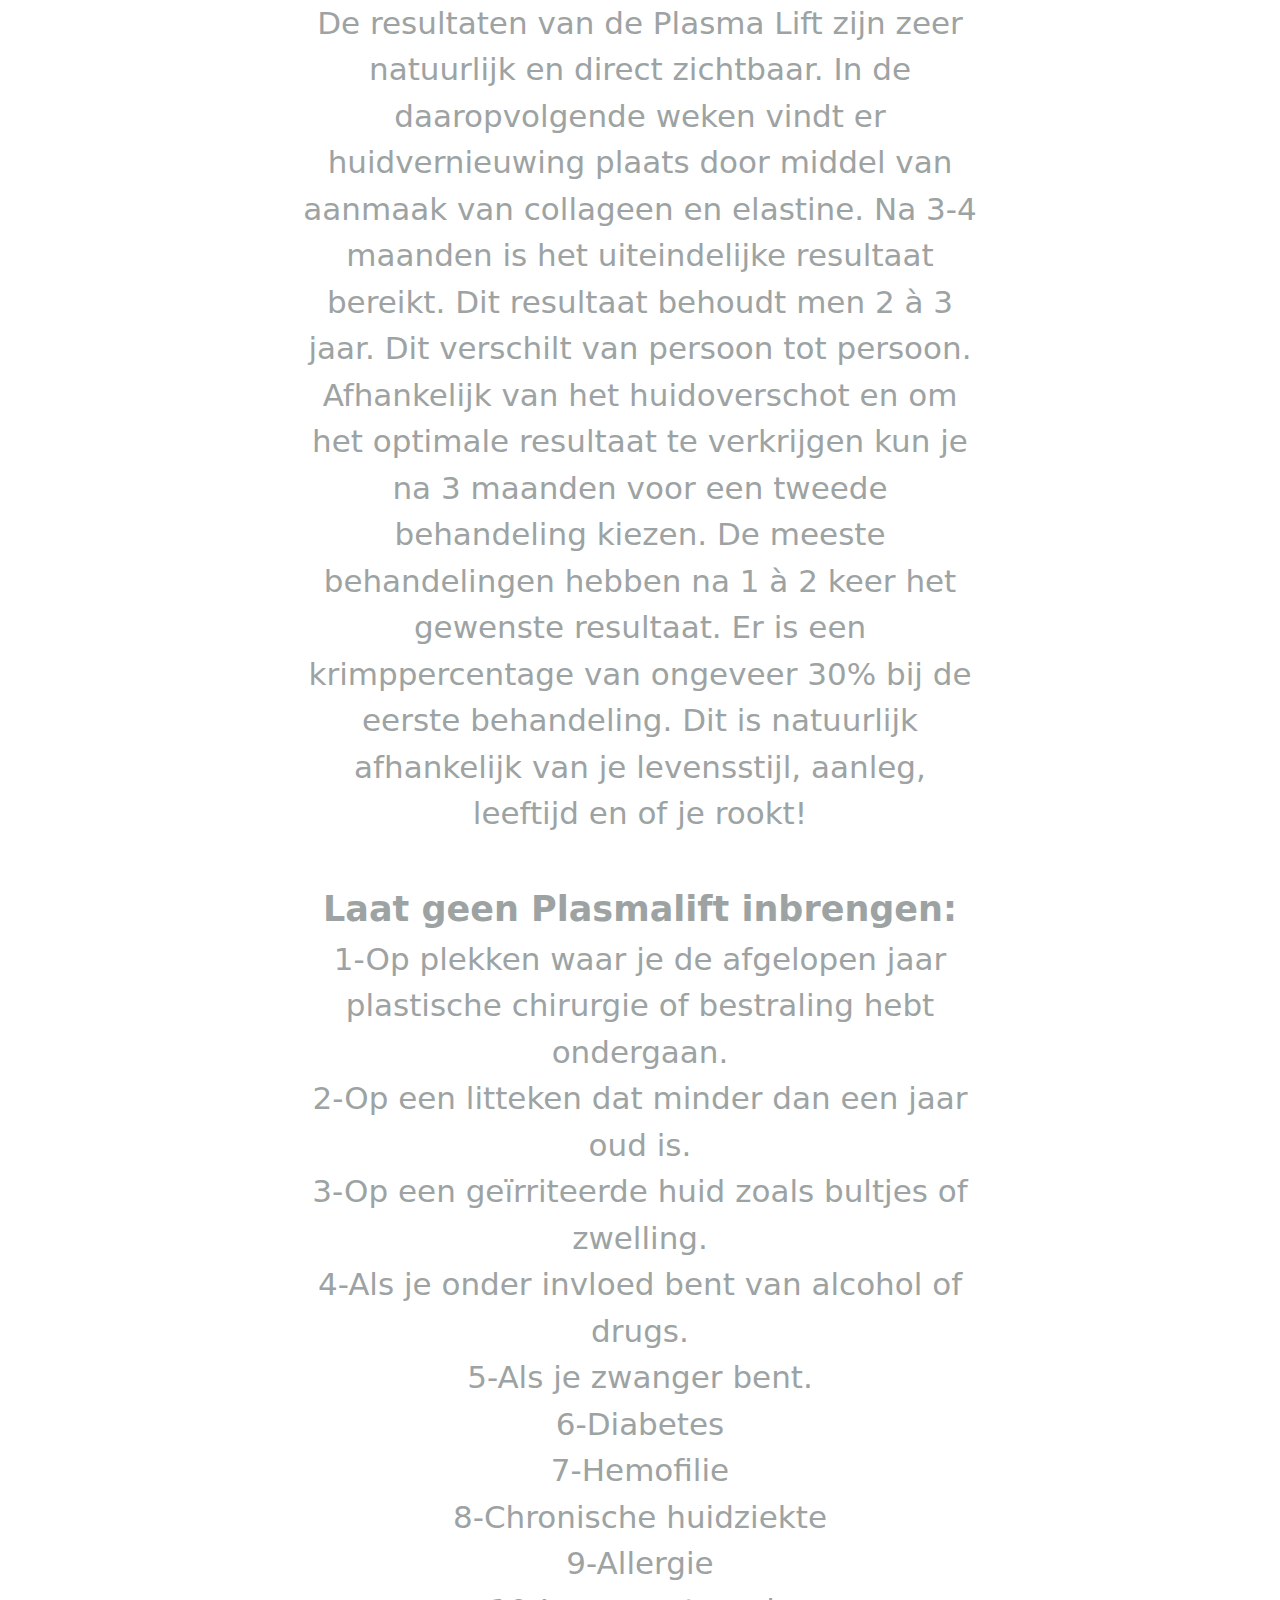
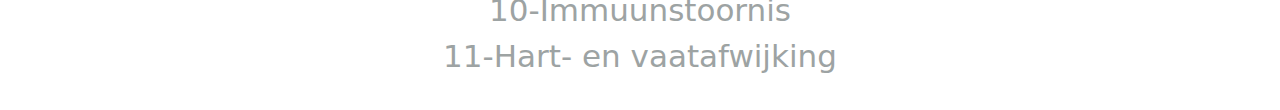
<file: sec3.html>
<html>
<head>

    <title>Ultimate Skin</title>
    
    <link rel="stylesheet" href="./css/bootstrap.min.css" />
    <link rel="stylesheet" href="./css/swiper-bundle.min.css" />
    <link rel="stylesheet" href="./css/main.css" />
    
  
</head>

<body>


  <nav id="navbar" class="navbar navbar-expand-lg navbar-light bg-light " style="width: 100%; ">
    <a class="navbar-brand" href="#" style="margin-left: 38%;">
      <img src="./img/logo_groen_wit.png" alt="Logo" width="200" height="150" />
    </a>
        <button id="btn" class="navbar-toggler" onclick="navbar()" type="button" data-toggle="collapse" data-target="#navbarNavAltMarkup" aria-controls="navbarNavAltMarkup" aria-expanded="false" aria-label="Toggle navigation" >
          <span class="navbar-toggler-icon"></span>
        </button>
        <div class="collapse navbar-collapse" id="navbarNavAltMarkup" style="text-align: center;display: none;">
          <div class="navbar-nav">
            <a class="nav-item nav-link active " href="./index.html">Home <span class=""></span></a>
     
            <a class="nav-item nav-link" href="./contact-us.html">Contact Us <span class=""></span></a>
          </div>
      
    </nav>
    <div class="opacity-div">
      <h1 class="text-g pt-2 ultiamate">Ultimate Skin</h1>
    </div>

<section class="" style="margin-top: 5rem;">
    <div class="" style="width: 100% !important;">
      <h1 class="text-center my-2" style="color: #9da3a3 !important;font-size: 75px;">Plasma lifting</h1>
      <div class="row">
          <div class="col-12">
                      <div class="sec1-img" style="height:13% !important;background-image:url(./img/sec3-1.jpeg);">
                      </div>
               
                     <div class="container-sec2-text">
                         <p class="sec2-text my-2">
                          <span class="sub-title">
                            Bij een plasma lift behandeling worden korte energiepulsen op de huis overgebracht waar dit omgezet wordt in warmte. Dit zorgt ervoor dat de bovenste huidlaag verdampt en in de diepere huidlaag verstrakking ontstaat door het krimpen van de collageen/elastine vezels. Tegelijk wordt cel vernieuwing gestimuleerd waardoor er gezonde nieuwe huid aangemaakt wordt en de huidkwaliteit verbeterd.De resultaten zijn langdurig zichtbaar en het is toepasbaar op alle huidtypes
                          </span> <br><br>

                          <span class="sub-title">Wat is plasma lift?</span> <br>

                          stukjes van de huid verdampt door middel van plasma flitsen, welke worden gecreëerd door een plasma pen: de Fibroblast. Hierdoor trekken de huidvezels zich samen en ontstaat er een liftend effect. Bovendien doen we hiermee een beroep op het zelfherstellend vermogen van de huid. Dit zorgt o.a. voor de aanmaak van het eiwit collageen, waardoor de huid er steviger en jonger uit gaat zien.
                          <br><br>
                          <span class="sub-title">Waarom helpt de plasma lift ?</span>
                          <br>
                            1-Ooglidcorrectie<br>
                            2-Huidverslapping<br>
                            3-Acne en acnelittekens<br>
                            4-Ouderdomsvlekken en pigmentvlekken<br>
                            5-Steelwratjes (fibroom/ Huiduitstulping)<br>
                            6-Wratten (zoals ouderdomswratten)<br>
                            7-Xanthelasma (gelige bultjes rond de ogen)<br>
                            8-Littekens <br>
                            9-Striemen (striae)<br><br>
                            <span class="sub-title">Hoe werkt een Plasma Lift?</span>
                            <br>
                            We starten met het aanbrengen van een verdovende crème, hiermee is de behandeling nagenoeg pijnloos te ondergaan. Vervolgens wordt de huid ontsmet en starten we met de behandeling. Allereerst beginnen we met de scan-methode. Met deze methode behandelen wij het gebied waardoor de huid wordt verwarmd en er een lichte roodheid ontstaat. Door de verwarming van de huid met plasma zal de huid gaan samentrekken en zullen de cellen in de huid krimpen.
                            Tijdens de behandeling wordt je huid op kleine schaal behandeld met plasma. Een kleine boog, die bestaat uit geladen plasma, raakt je huid puntsgewijs aan. Daardoor trekken de vezels samen en krijg je vrijwel onmiddellijk een liftend effect. De plasma behandeling is een nieuwe innovatieve techniek om de ogen en andere delen van de huid te liften zonder plastische chirurgie. Het is de meest veilige en effectieve oogbehandeling, waarmee je met veel precisie en een hoge energieoverdracht kunt werken.
                            <br> <br>
                            Plasma bestaat uit deeltjes van een gasvormige stof die in meer of mindere mate geïoniseerd zijn. Plasma ontstaat door ‘vonk’ ontlading die door elektriciteit wordt opgewekt. Door middel van een hightech plasmahandstuk worden deze ultrakleine, minuscule energiepulsen op de huid gegeven. Deze plasma puntshots zorgen ervoor dat de huid krimpt bij elke dot van 0.1 mm, waardoor rimpels glad worden gestreken en overtollige huid op bijvoorbeeld de oogleden opgespannen en strakker wordt.
                            <br>
                            <br>
                            <span class="sub-title">Na de Plasma Lift</span>
                            <br>
                            Na de plasma behandeling kan er een zwelling van 3 tot 5 dagen ontstaan. Op het behandelde gebied ontstaan kleine korstjes. Deze korstjes verdwijnen binnen een week afhankelijk van het proces en de behandelde zone. Deze reacties behoren tot het natuurlijke genezingsproces. Roodheden en donkere vlekken kunnen tot 3 maanden aanhouden (deze ontstaan meestal door Uv-straling). Het is daarom uiterst belangrijk dat je van tevoren en tijdens de eerste behandeling de huid behandeld met een SPF 50 en zich daarna houdt aan de zonmaatregelen. Hiermee bedoelen wij om de 2 uur smeren met een SPF 50. Directe blootstelling aan de zon en zonnebank dient te worden vermeden. Het is belangrijk dat je na de behandeling de huid behandeld met de producten die je vanuit de salon mee krijgt. Deze producten zitten bij de prijs inbegrepen. Met 6 en 12 weken vindt er een nacontrole plaats. Na je behandeling worden de controle afspraken meteen gemaakt
                            <br>
                            <br>
                            <span class="sub-title">Het Resultaat</span>
                            <br>
                            De resultaten van de Plasma Lift zijn zeer natuurlijk en direct zichtbaar. In de daaropvolgende weken vindt er huidvernieuwing plaats door middel van aanmaak van collageen en elastine. Na 3-4 maanden is het uiteindelijke resultaat bereikt. Dit resultaat behoudt men 2 à 3 jaar. Dit verschilt van persoon tot persoon. Afhankelijk van het huidoverschot en om het optimale resultaat te verkrijgen kun je na 3 maanden voor een tweede behandeling kiezen. De meeste behandelingen hebben na 1 à 2 keer het gewenste resultaat. Er is een krimppercentage van ongeveer 30% bij de eerste behandeling. Dit is natuurlijk afhankelijk van je levensstijl, aanleg, leeftijd en of je rookt!
                            <br>
                            <br>
                            <span class="sub-title">Laat geen Plasmalift inbrengen:</span>
                            <br>
                                1-Op plekken waar je de afgelopen jaar plastische chirurgie of bestraling hebt ondergaan. <br>
                                2-Op een litteken dat minder dan een jaar oud is. <br>
                                3-Op een geïrriteerde huid zoals bultjes of zwelling. <br>
                                4-Als je onder invloed bent van alcohol of drugs. <br>
                                5-Als je zwanger bent. <br>
                                6-Diabetes <br>
                                7-Hemofilie <br>
                                8-Chronische huidziekte <br>
                                9-Allergie <br>
                                10-Immuunstoornis <br>
                                11-Hart- en vaatafwijking <br>
                            
                          
                          
                          </p>

                     </div>
                      
            </div>
      </div>
    </div>
</section>
<script src="./js/swiper-bundle.min.js"></script>

<script src="./js/bootstrap.bundle.min.js"></script>
</body>
</html>
</file>
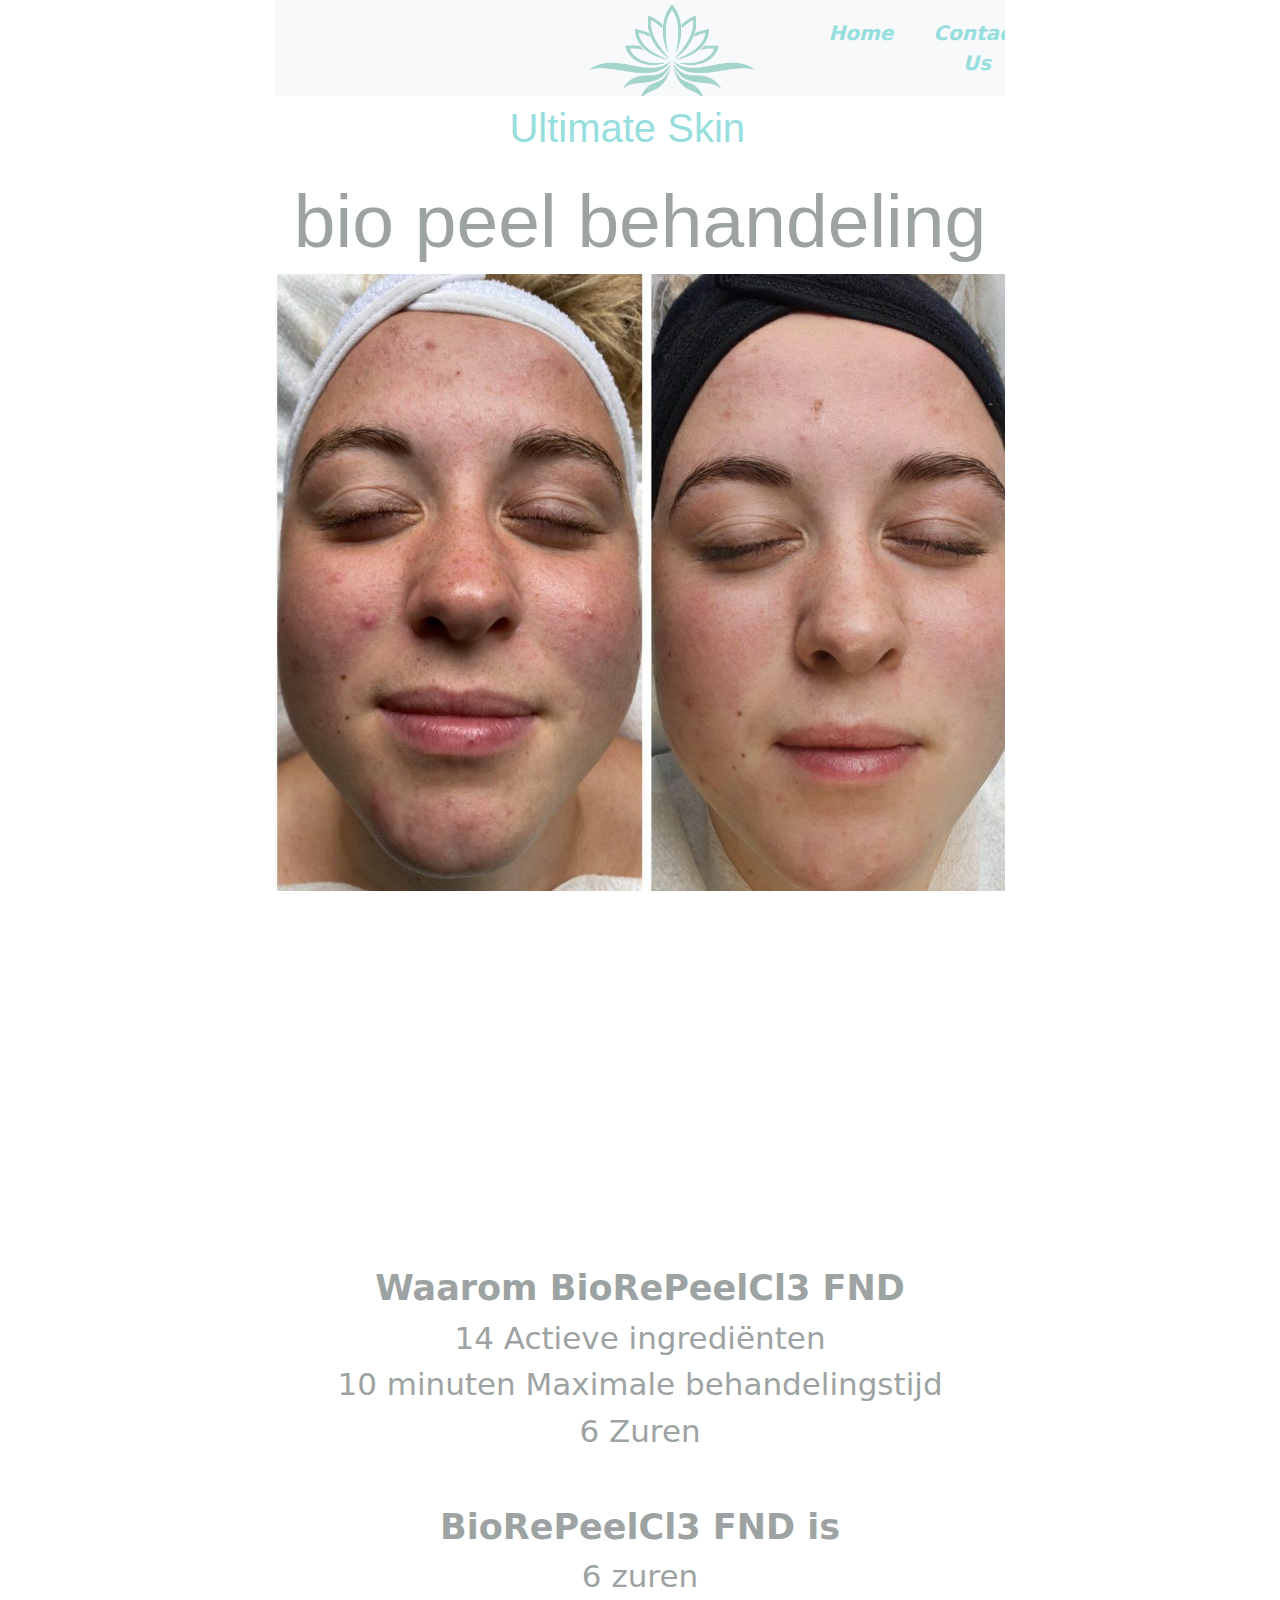
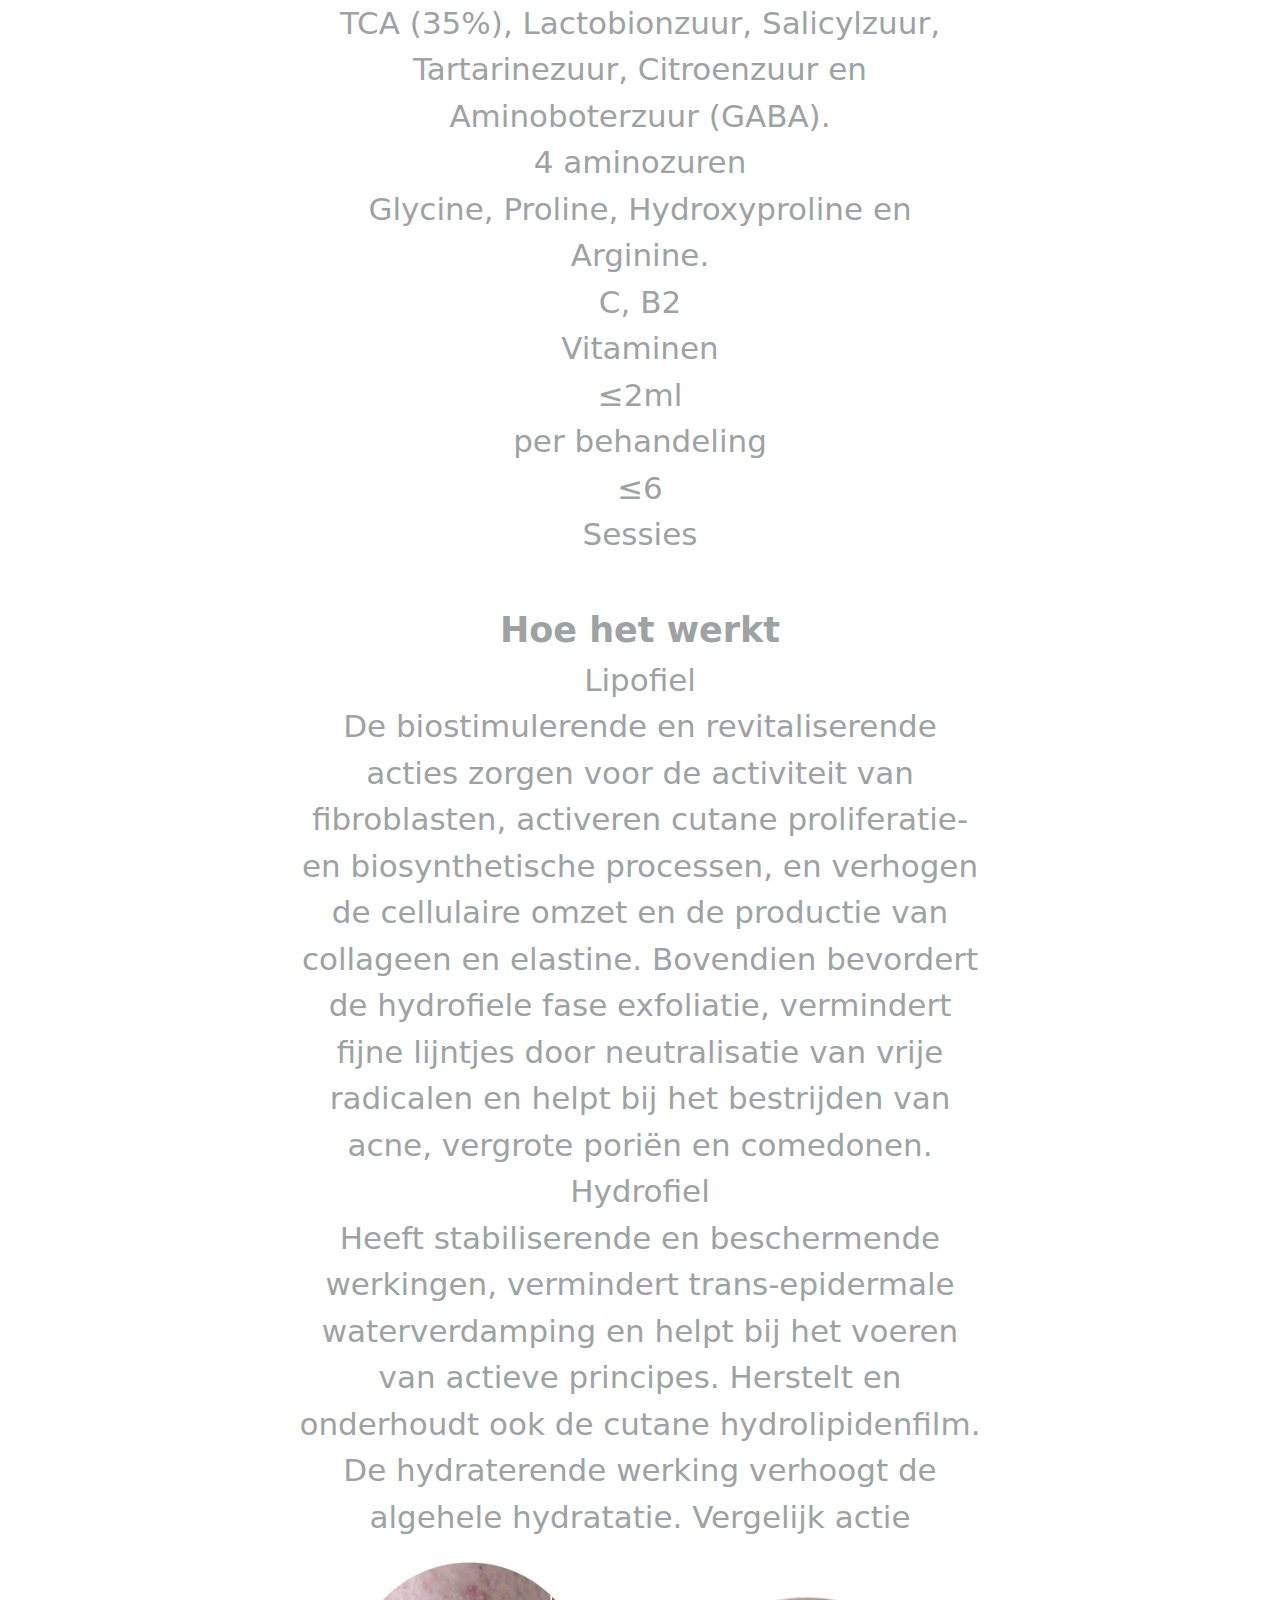
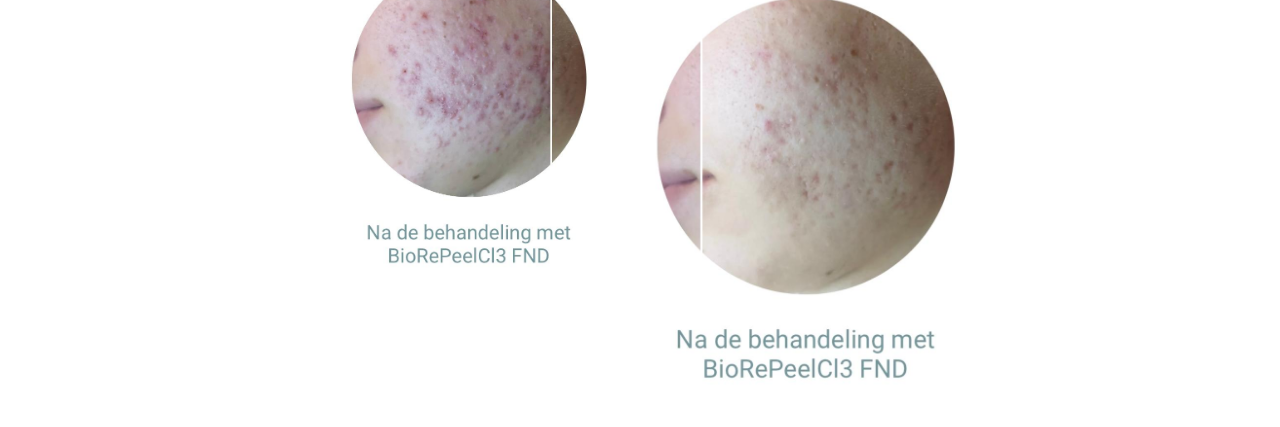
<file: sec4.html>
<html>
<head>

    <title>Ultimate Skin</title>
    
    <link rel="stylesheet" href="./css/bootstrap.min.css" />
    <link rel="stylesheet" href="./css/swiper-bundle.min.css" />
    <link rel="stylesheet" href="./css/main.css" />
    
  
</head>

<body>


  <nav id="navbar" class="navbar navbar-expand-lg navbar-light bg-light " style="width: 100%; ">
    <a class="navbar-brand" href="#" style="margin-left: 38%;">
      <img src="./img/logo_groen_wit.png" alt="Logo" width="200" height="150" />
    </a>
        <button id="btn" class="navbar-toggler" onclick="navbar()" type="button" data-toggle="collapse" data-target="#navbarNavAltMarkup" aria-controls="navbarNavAltMarkup" aria-expanded="false" aria-label="Toggle navigation" >
          <span class="navbar-toggler-icon"></span>
        </button>
        <div class="collapse navbar-collapse" id="navbarNavAltMarkup" style="text-align: center;display: none;">
          <div class="navbar-nav">
            <a class="nav-item nav-link active " href="./index.html">Home <span class=""></span></a>
     
            <a class="nav-item nav-link" href="./contact-us.html">Contact Us <span class=""></span></a>
          </div>
      
    </nav>
    <div class="opacity-div">
      <h1 class="text-g pt-2 ultiamate">Ultimate Skin</h1>
    </div>

<section class="" style="margin-top: 5rem;">
    <div class="" style="width: 100% !important;">
      <h1 class="text-center my-2" style="color: #9da3a3 !important;font-size: 75px;">bio peel behandeling</h1>
      <div class="row">
          <div class="col-12">
                      <div class="sec1-img" style="height:40% !important;background-image:url(./img/sec4-1.jpeg);">
                      </div>
               
                     <div class="container-sec2-text">
                         <p class="sec2-text my-2">
                          <span class="sub-title">Waarom BioRePeelCl3 FND</span> <br>
                          
                          14
                            Actieve ingrediënten
                            <br>
                            10 minuten
                            Maximale behandelingstijd
                            <br>
                            6
                            Zuren
                            <br>
                            <br>
                            <span class="sub-title">BioRePeelCl3 FND is</span> <br>
                            6 zuren<br>
                            TCA (35%), Lactobionzuur, Salicylzuur, Tartarinezuur, Citroenzuur en Aminoboterzuur (GABA).<br>

                            4 aminozuren<br>
                            Glycine, Proline, Hydroxyproline en Arginine.<br>

                            C, B2<br>
                            Vitaminen<br>

                            ≤2ml<br>
                            per behandeling<br>

                            ≤6<br>
                            Sessies<br> <br>
                            <span class="sub-title">Hoe het werkt</span> <br>
                            Lipofiel <br>
                            De biostimulerende en revitaliserende acties zorgen voor de activiteit van fibroblasten, activeren cutane proliferatie- en biosynthetische processen, en verhogen de cellulaire omzet en de productie van collageen en elastine. Bovendien bevordert de hydrofiele fase exfoliatie, vermindert fijne lijntjes door neutralisatie van vrije radicalen en helpt bij het bestrijden van acne, vergrote poriën en comedonen.
                            Hydrofiel <br>
                            Heeft stabiliserende en beschermende werkingen, vermindert trans-epidermale waterverdamping en helpt bij het voeren van actieve principes. Herstelt en onderhoudt ook de cutane hydrolipidenfilm. De hydraterende werking verhoogt de algehele hydratatie.
                            Vergelijk actie <br>

                          </p>
                          <div class="flex" style="display: flex;">
                          <img src="./img/before.jpeg" alt="" style="width: 50%;height: 50%;">
                          <img src="./img/after.jpeg" alt="" style="width: 50%;height: 50%;">
                        </div>
                     </div>
                      
            </div>
      </div>
    </div>
</section>
<script src="./js/swiper-bundle.min.js"></script>

<script src="./js/bootstrap.bundle.min.js"></script>
</body>
</html>
</file>
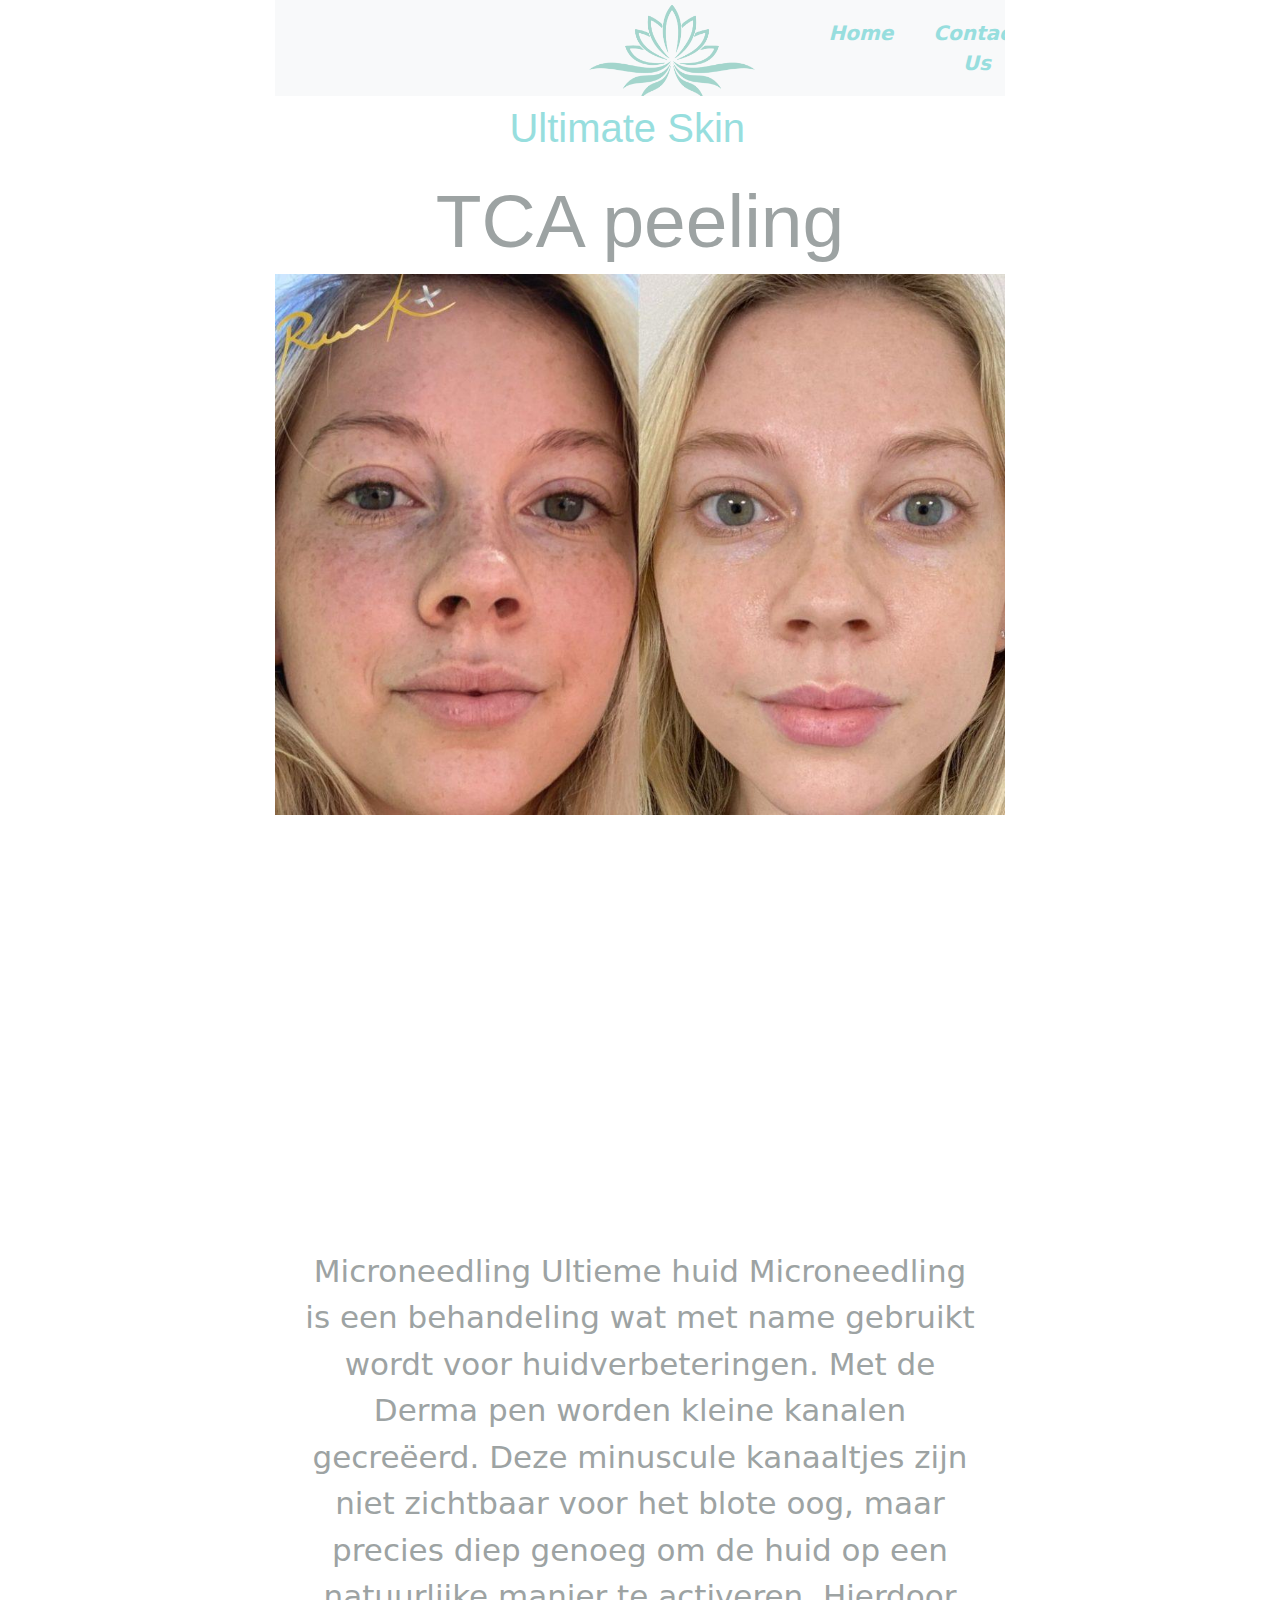
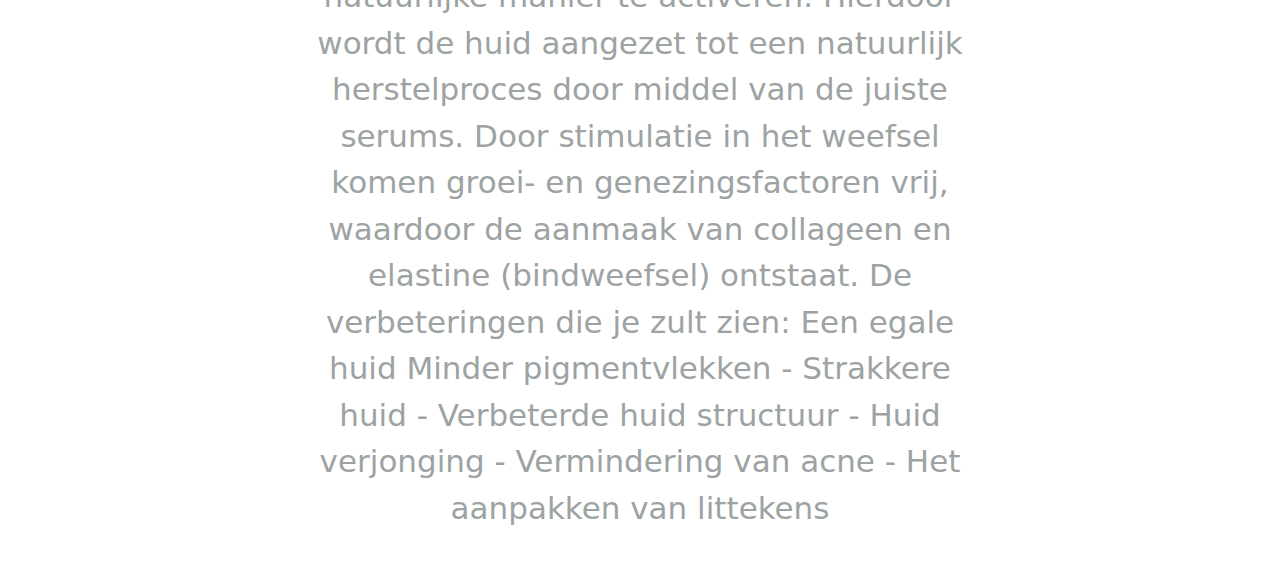
<file: sec5.html>
<html>
<head>

    <title>Ultimate Skin</title>
    
    <link rel="stylesheet" href="./css/bootstrap.min.css" />
    <link rel="stylesheet" href="./css/swiper-bundle.min.css" />
    <link rel="stylesheet" href="./css/main.css" />
    
  
</head>

<body>


  <nav id="navbar" class="navbar navbar-expand-lg navbar-light bg-light " style="width: 100%; ">
    <a class="navbar-brand" href="#" style="margin-left: 38%;">
      <img src="./img/logo_groen_wit.png" alt="Logo" width="200" height="150" />
    </a>
        <button id="btn" class="navbar-toggler" onclick="navbar()" type="button" data-toggle="collapse" data-target="#navbarNavAltMarkup" aria-controls="navbarNavAltMarkup" aria-expanded="false" aria-label="Toggle navigation" >
          <span class="navbar-toggler-icon"></span>
        </button>
        <div class="collapse navbar-collapse" id="navbarNavAltMarkup" style="text-align: center;display: none;">
          <div class="navbar-nav">
            <a class="nav-item nav-link active " href="./index.html">Home <span class=""></span></a>
     
            <a class="nav-item nav-link" href="./contact-us.html">Contact Us <span class=""></span></a>
          </div>
      
    </nav>
    <div class="opacity-div">
      <h1 class="text-g pt-2 ultiamate">Ultimate Skin</h1>
    </div>

<section class="" style="margin-top: 5rem;">
    <div class="" style="width: 100% !important;">
      <h1 class="text-center my-2" style="color: #9da3a3 !important;font-size: 75px;">TCA peeling</h1>
      <div class="row">
          <div class="col-12">
                      <div class="sec1-img" style="height:100% !important;background-image:url(./img/sec5-1.jpeg);">
                      </div>
               
                     <div class="container-sec2-text">
                         <p class="sec2-text my-2">Microneedling Ultieme huid  Microneedling is een behandeling wat met name gebruikt wordt voor huidverbeteringen. Met de Derma pen worden kleine kanalen gecreëerd. Deze minuscule kanaaltjes zijn niet zichtbaar voor het blote oog, maar precies diep genoeg om de huid op een natuurlijke manier te activeren. Hierdoor wordt de huid aangezet tot een natuurlijk herstelproces door middel van de juiste serums. Door stimulatie in het weefsel komen groei- en genezingsfactoren vrij, waardoor de aanmaak van collageen en elastine (bindweefsel) ontstaat. De verbeteringen die je zult zien:  Een egale huid Minder pigmentvlekken  - Strakkere huid  - Verbeterde huid structuur  - Huid verjonging  - Vermindering van acne  - Het aanpakken van littekens</p>
                     </div>
                      
            </div>
      </div>
    </div>
</section>
<script src="./js/swiper-bundle.min.js"></script>

<script src="./js/bootstrap.bundle.min.js"></script>
</body>
</html>
</file>
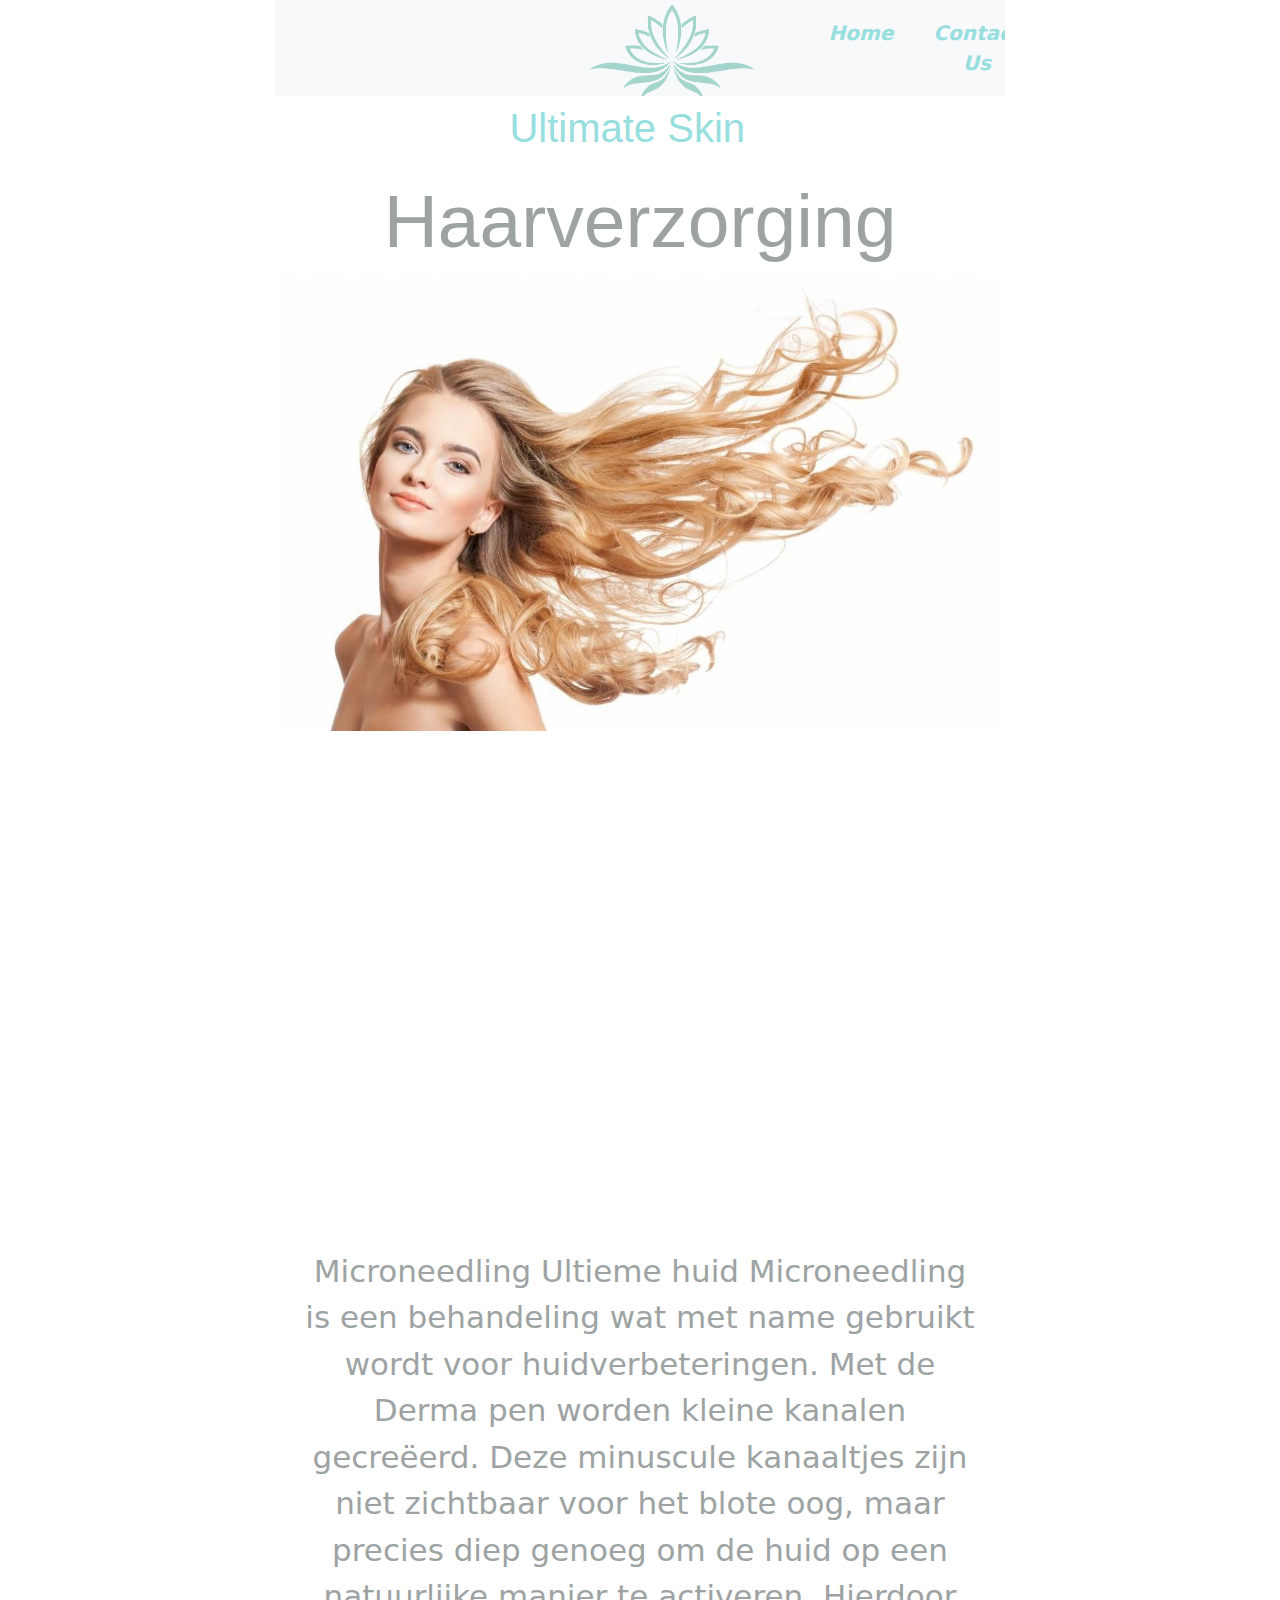
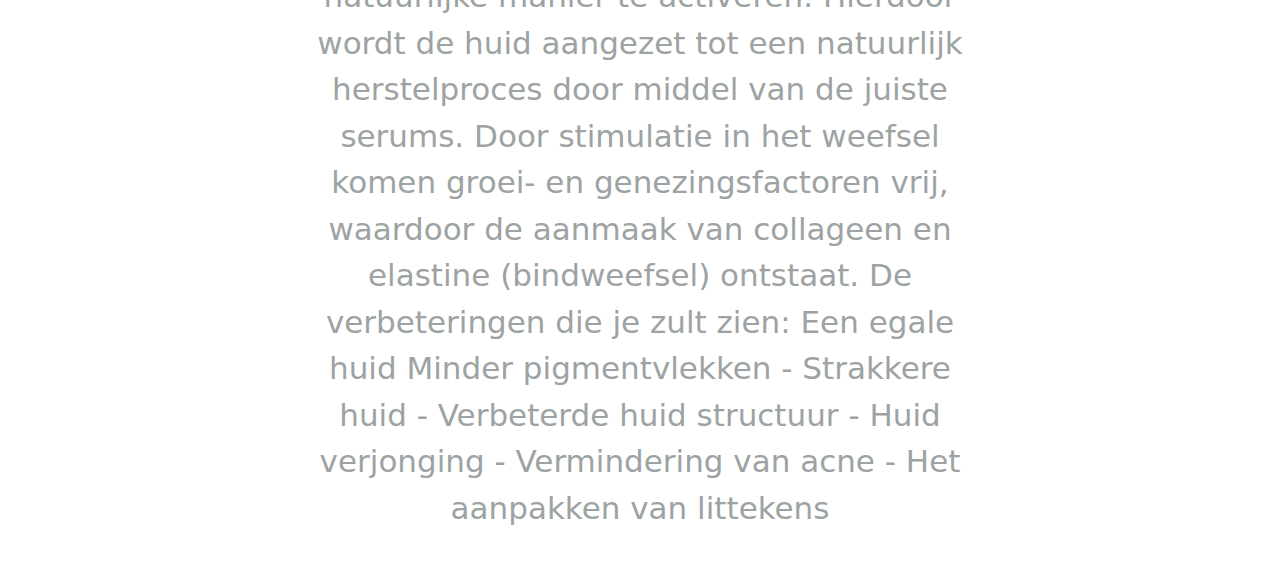
<file: sec6.html>
<html>
<head>

    <title>Ultimate Skin</title>
    
    <link rel="stylesheet" href="./css/bootstrap.min.css" />
    <link rel="stylesheet" href="./css/swiper-bundle.min.css" />
    <link rel="stylesheet" href="./css/main.css" />
    
  
</head>

<body>


  <nav id="navbar" class="navbar navbar-expand-lg navbar-light bg-light " style="width: 100%; ">
    <a class="navbar-brand" href="#" style="margin-left: 38%;">
      <img src="./img/logo_groen_wit.png" alt="Logo" width="200" height="150" />
    </a>
        <button id="btn" class="navbar-toggler" onclick="navbar()" type="button" data-toggle="collapse" data-target="#navbarNavAltMarkup" aria-controls="navbarNavAltMarkup" aria-expanded="false" aria-label="Toggle navigation" >
          <span class="navbar-toggler-icon"></span>
        </button>
        <div class="collapse navbar-collapse" id="navbarNavAltMarkup" style="text-align: center;display: none;">
          <div class="navbar-nav">
            <a class="nav-item nav-link active " href="./index.html">Home <span class=""></span></a>
     
            <a class="nav-item nav-link" href="./contact-us.html">Contact Us <span class=""></span></a>
          </div>
      
    </nav>
    <div class="opacity-div">
      <h1 class="text-g pt-2 ultiamate">Ultimate Skin</h1>
    </div>

<section class="" style="margin-top: 5rem;">
    <div class="" style="width: 100% !important;">
      <h1 class="text-center my-2" style="color: #9da3a3 !important;font-size: 75px;">Haarverzorging</h1>
      <div class="row">
          <div class="col-12">
                      <div class="sec1-img" style="height:100% !important;background-image:url(./img/sec6-1.jpeg);">
                      </div>
               
                     <div class="container-sec2-text">
                         <p class="sec2-text my-2">Microneedling Ultieme huid  Microneedling is een behandeling wat met name gebruikt wordt voor huidverbeteringen. Met de Derma pen worden kleine kanalen gecreëerd. Deze minuscule kanaaltjes zijn niet zichtbaar voor het blote oog, maar precies diep genoeg om de huid op een natuurlijke manier te activeren. Hierdoor wordt de huid aangezet tot een natuurlijk herstelproces door middel van de juiste serums. Door stimulatie in het weefsel komen groei- en genezingsfactoren vrij, waardoor de aanmaak van collageen en elastine (bindweefsel) ontstaat. De verbeteringen die je zult zien:  Een egale huid Minder pigmentvlekken  - Strakkere huid  - Verbeterde huid structuur  - Huid verjonging  - Vermindering van acne  - Het aanpakken van littekens</p>
                     </div>
                      
            </div>
      </div>
    </div>
</section>
<script src="./js/swiper-bundle.min.js"></script>

<script src="./js/bootstrap.bundle.min.js"></script>
</body>
</html>
</file>
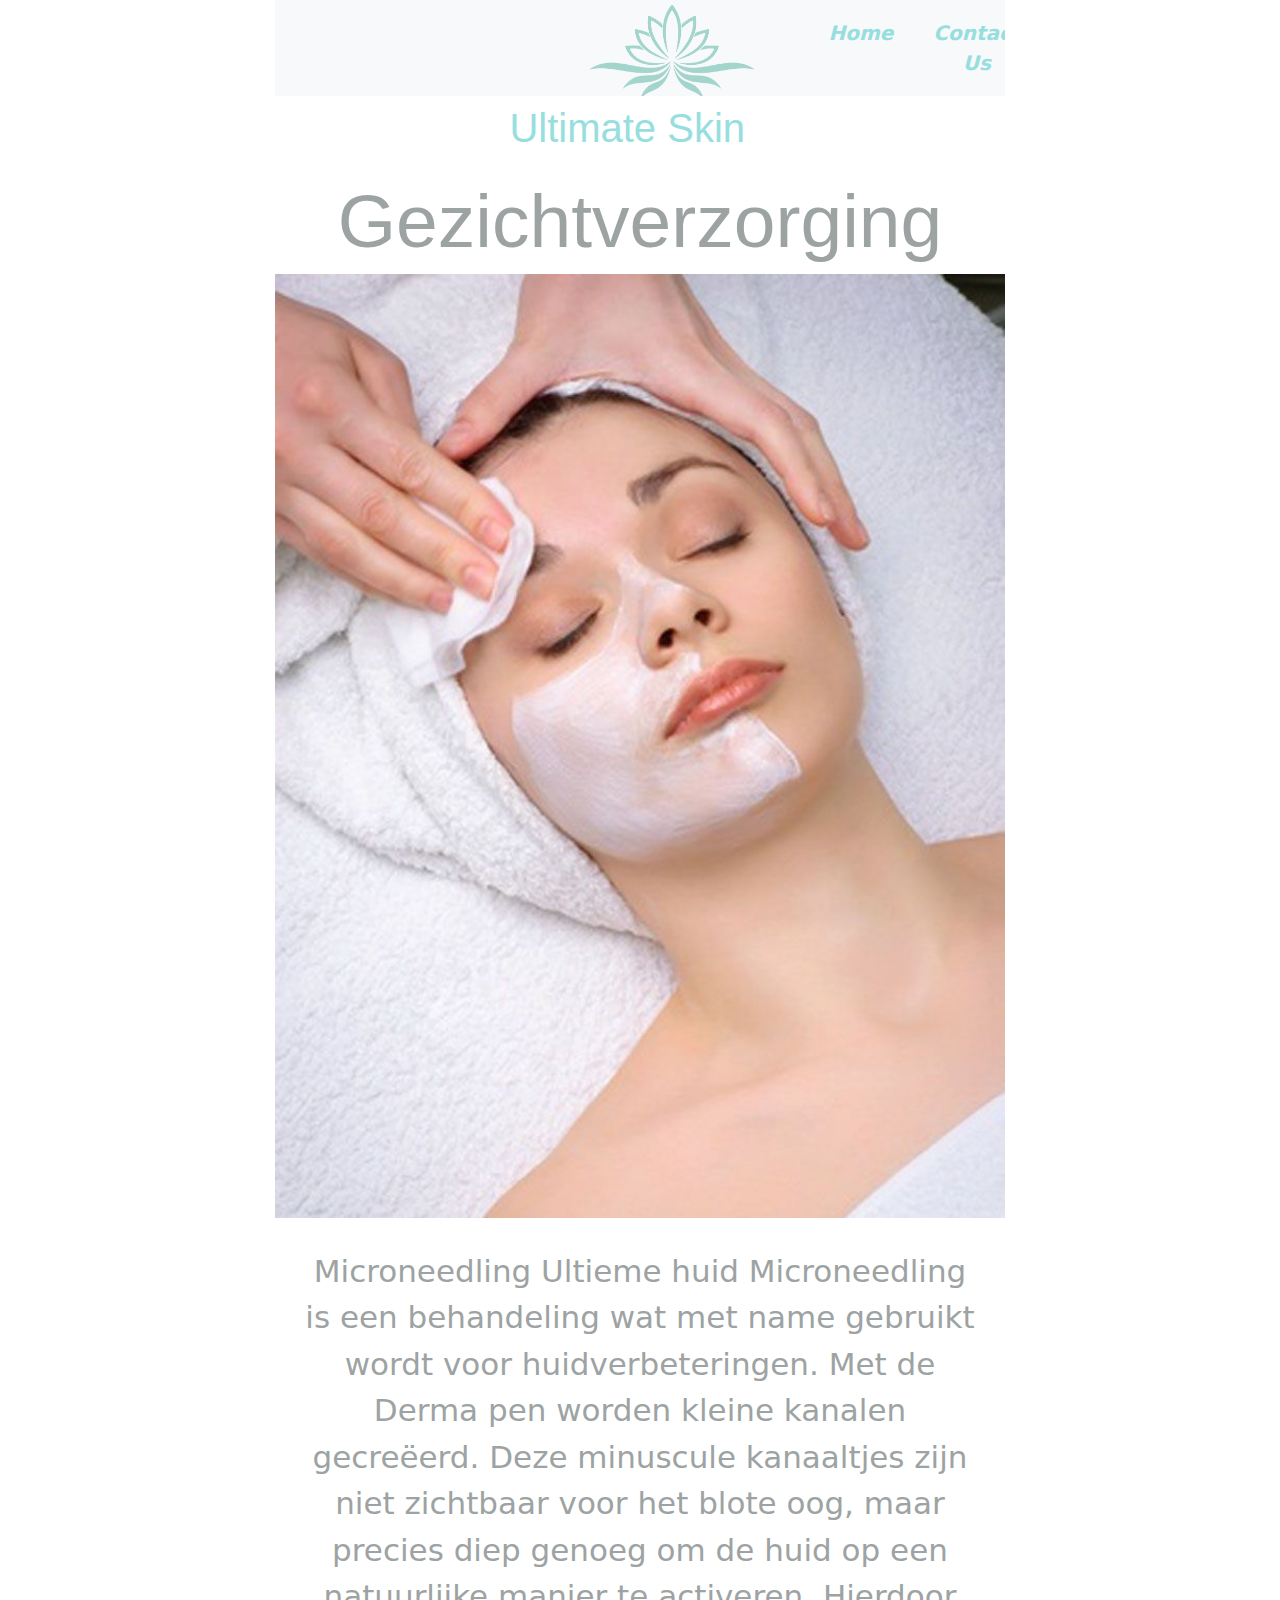
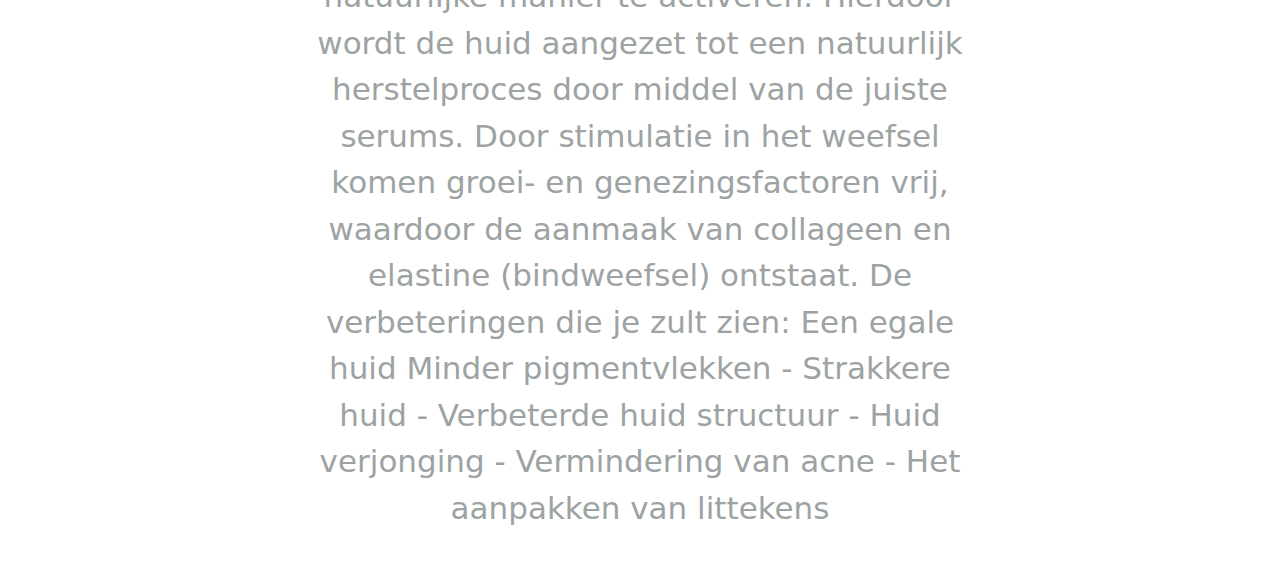
<file: sec7.html>
<html>
<head>

    <title>Ultimate Skin</title>
    
    <link rel="stylesheet" href="./css/bootstrap.min.css" />
    <link rel="stylesheet" href="./css/swiper-bundle.min.css" />
    <link rel="stylesheet" href="./css/main.css" />
    
  
</head>

<body>


  <nav id="navbar" class="navbar navbar-expand-lg navbar-light bg-light " style="width: 100%; ">
    <a class="navbar-brand" href="#" style="margin-left: 38%;">
      <img src="./img/logo_groen_wit.png" alt="Logo" width="200" height="150" />
    </a>
        <button id="btn" class="navbar-toggler" onclick="navbar()" type="button" data-toggle="collapse" data-target="#navbarNavAltMarkup" aria-controls="navbarNavAltMarkup" aria-expanded="false" aria-label="Toggle navigation" >
          <span class="navbar-toggler-icon"></span>
        </button>
        <div class="collapse navbar-collapse" id="navbarNavAltMarkup" style="text-align: center;display: none;">
          <div class="navbar-nav">
            <a class="nav-item nav-link active " href="./index.html">Home <span class=""></span></a>
     
            <a class="nav-item nav-link" href="./contact-us.html">Contact Us <span class=""></span></a>
          </div>
      
    </nav>
    <div class="opacity-div">
      <h1 class="text-g pt-2 ultiamate">Ultimate Skin</h1>
    </div>

<section class="" style="margin-top: 5rem;">
    <div class="" style="width: 100% !important;">
      <h1 class="text-center my-2" style="color: #9da3a3 !important;font-size: 75px;">Gezichtverzorging</h1>
      <div class="row">
          <div class="col-12">
                      <div class="sec1-img" style="height:100% !important;background-image:url(./img/sec7-1.jpeg);">
                      </div>
               
                     <div class="container-sec2-text">
                         <p class="sec2-text my-2">Microneedling Ultieme huid  Microneedling is een behandeling wat met name gebruikt wordt voor huidverbeteringen. Met de Derma pen worden kleine kanalen gecreëerd. Deze minuscule kanaaltjes zijn niet zichtbaar voor het blote oog, maar precies diep genoeg om de huid op een natuurlijke manier te activeren. Hierdoor wordt de huid aangezet tot een natuurlijk herstelproces door middel van de juiste serums. Door stimulatie in het weefsel komen groei- en genezingsfactoren vrij, waardoor de aanmaak van collageen en elastine (bindweefsel) ontstaat. De verbeteringen die je zult zien:  Een egale huid Minder pigmentvlekken  - Strakkere huid  - Verbeterde huid structuur  - Huid verjonging  - Vermindering van acne  - Het aanpakken van littekens</p>
                     </div>
                      
            </div>
      </div>
    </div>
</section>
<script src="./js/swiper-bundle.min.js"></script>

<script src="./js/bootstrap.bundle.min.js"></script>
</body>
</html>
</file>
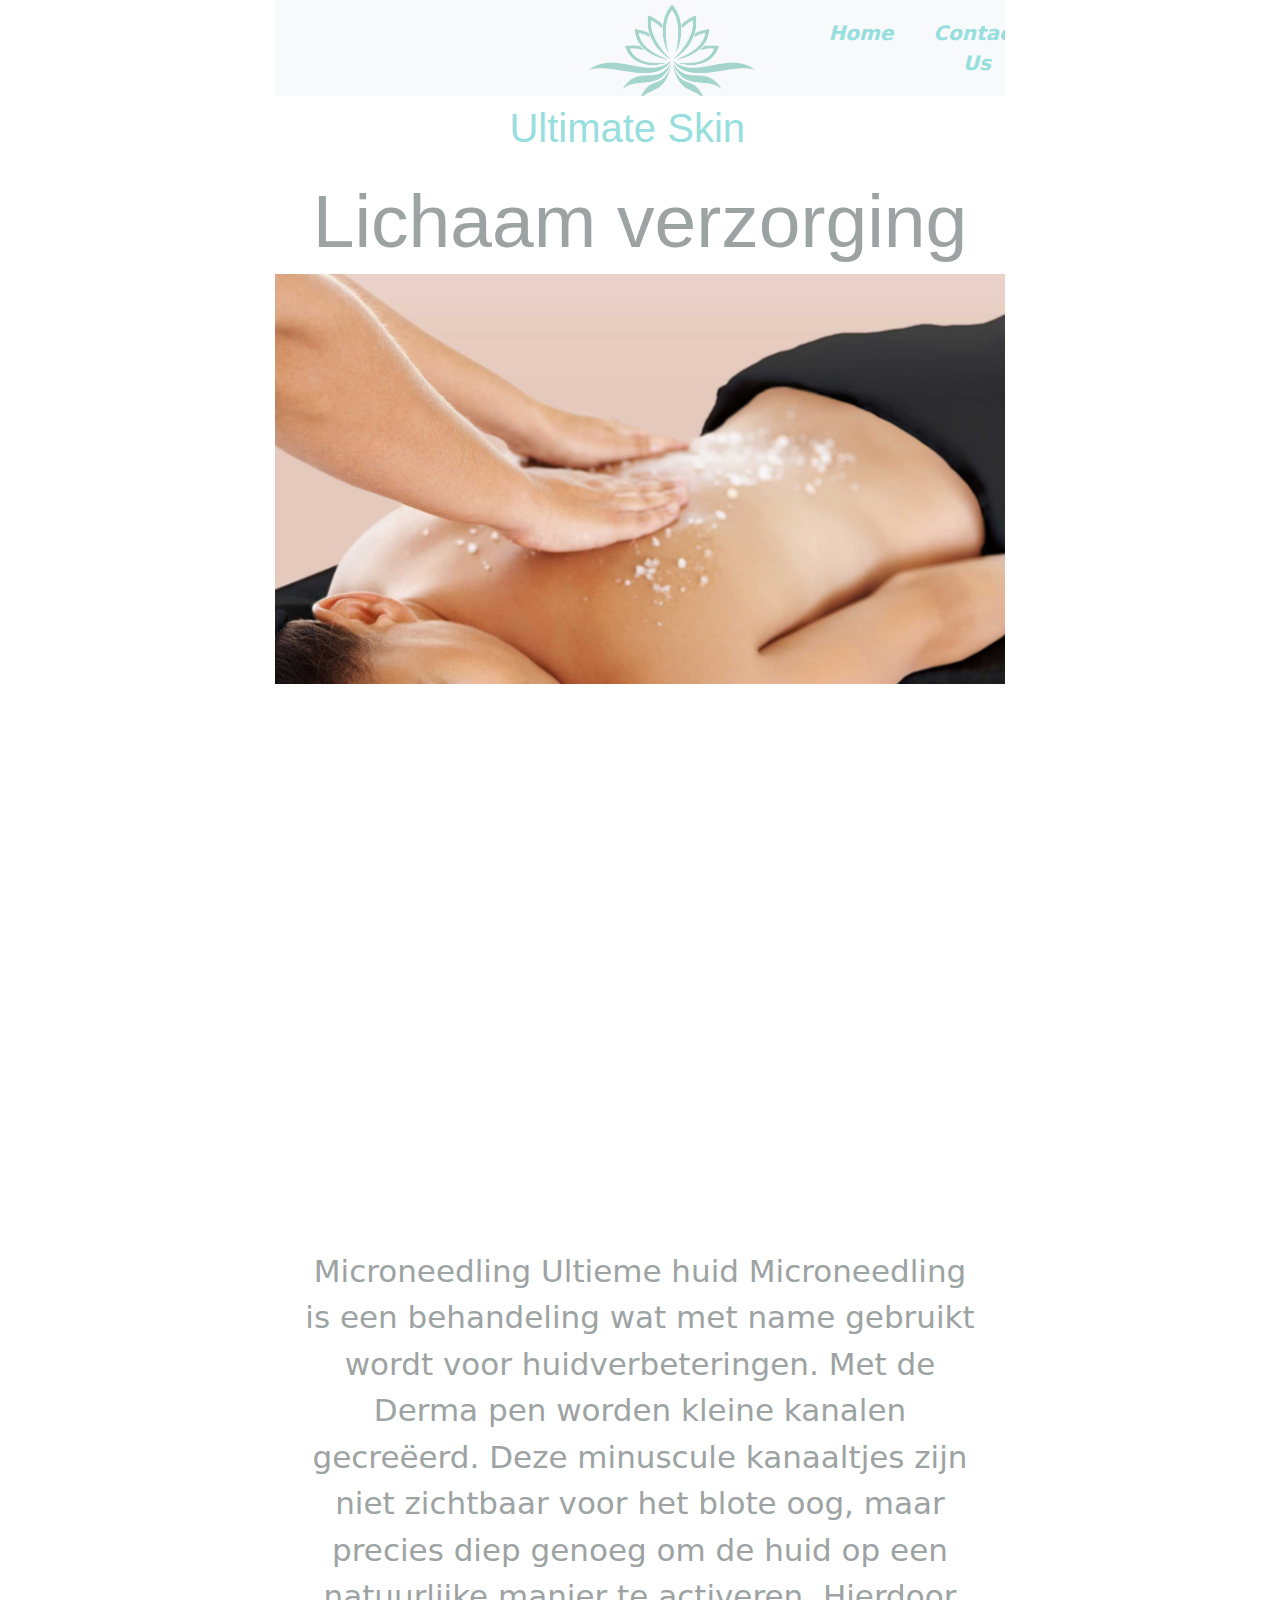
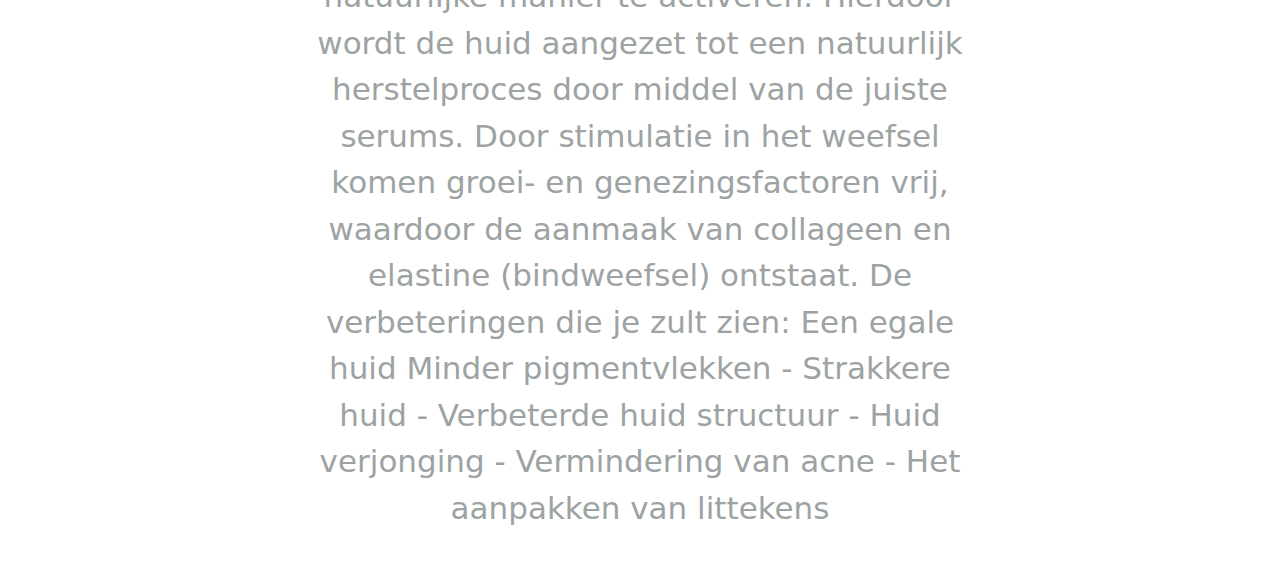
<file: sec8.html>
<html>
<head>

    <title>Ultimate Skin</title>
    
    <link rel="stylesheet" href="./css/bootstrap.min.css" />
    <link rel="stylesheet" href="./css/swiper-bundle.min.css" />
    <link rel="stylesheet" href="./css/main.css" />
    
  
</head>

<body>


  <nav id="navbar" class="navbar navbar-expand-lg navbar-light bg-light " style="width: 100%; ">
    <a class="navbar-brand" href="#" style="margin-left: 38%;">
      <img src="./img/logo_groen_wit.png" alt="Logo" width="200" height="150" />
    </a>
        <button id="btn" class="navbar-toggler" onclick="navbar()" type="button" data-toggle="collapse" data-target="#navbarNavAltMarkup" aria-controls="navbarNavAltMarkup" aria-expanded="false" aria-label="Toggle navigation" >
          <span class="navbar-toggler-icon"></span>
        </button>
        <div class="collapse navbar-collapse" id="navbarNavAltMarkup" style="text-align: center;display: none;">
          <div class="navbar-nav">
            <a class="nav-item nav-link active " href="./index.html">Home <span class=""></span></a>
     
            <a class="nav-item nav-link" href="./contact-us.html">Contact Us <span class=""></span></a>
          </div>
      
    </nav>
    <div class="opacity-div">
      <h1 class="text-g pt-2 ultiamate">Ultimate Skin</h1>
    </div>

<section class="" style="margin-top: 5rem;">
    <div class="" style="width: 100% !important;">
      <h1 class="text-center my-2" style="color: #9da3a3 !important;font-size: 75px;">Lichaam verzorging</h1>
      <div class="row">
          <div class="col-12">
                      <div class="sec1-img" style="height:100% !important;background-image:url(./img/sec8-1.jpeg);">
                      </div>
               
                     <div class="container-sec2-text">
                         <p class="sec2-text my-2">Microneedling Ultieme huid  Microneedling is een behandeling wat met name gebruikt wordt voor huidverbeteringen. Met de Derma pen worden kleine kanalen gecreëerd. Deze minuscule kanaaltjes zijn niet zichtbaar voor het blote oog, maar precies diep genoeg om de huid op een natuurlijke manier te activeren. Hierdoor wordt de huid aangezet tot een natuurlijk herstelproces door middel van de juiste serums. Door stimulatie in het weefsel komen groei- en genezingsfactoren vrij, waardoor de aanmaak van collageen en elastine (bindweefsel) ontstaat. De verbeteringen die je zult zien:  Een egale huid Minder pigmentvlekken  - Strakkere huid  - Verbeterde huid structuur  - Huid verjonging  - Vermindering van acne  - Het aanpakken van littekens</p>
                     </div>
                      
            </div>
      </div>
    </div>
</section>
<script src="./js/swiper-bundle.min.js"></script>

<script src="./js/bootstrap.bundle.min.js"></script>
</body>
</html>
</file>
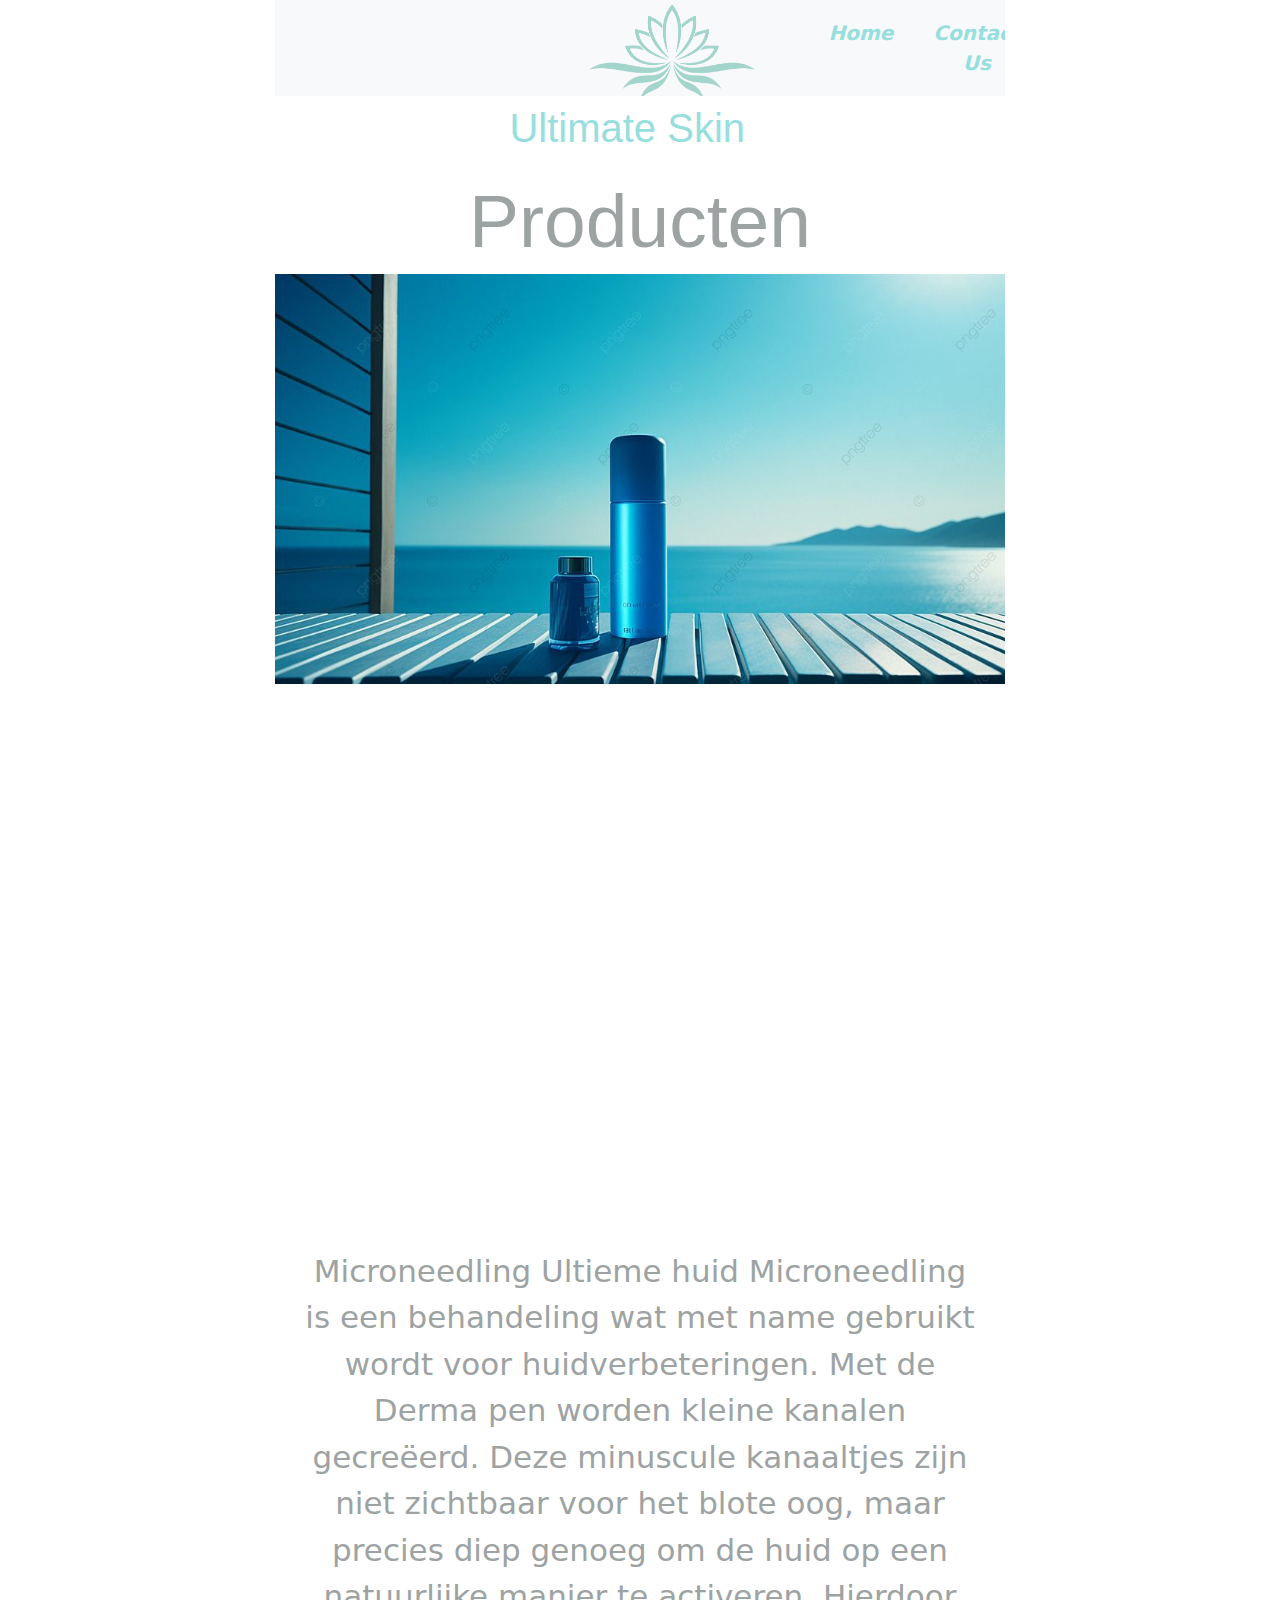
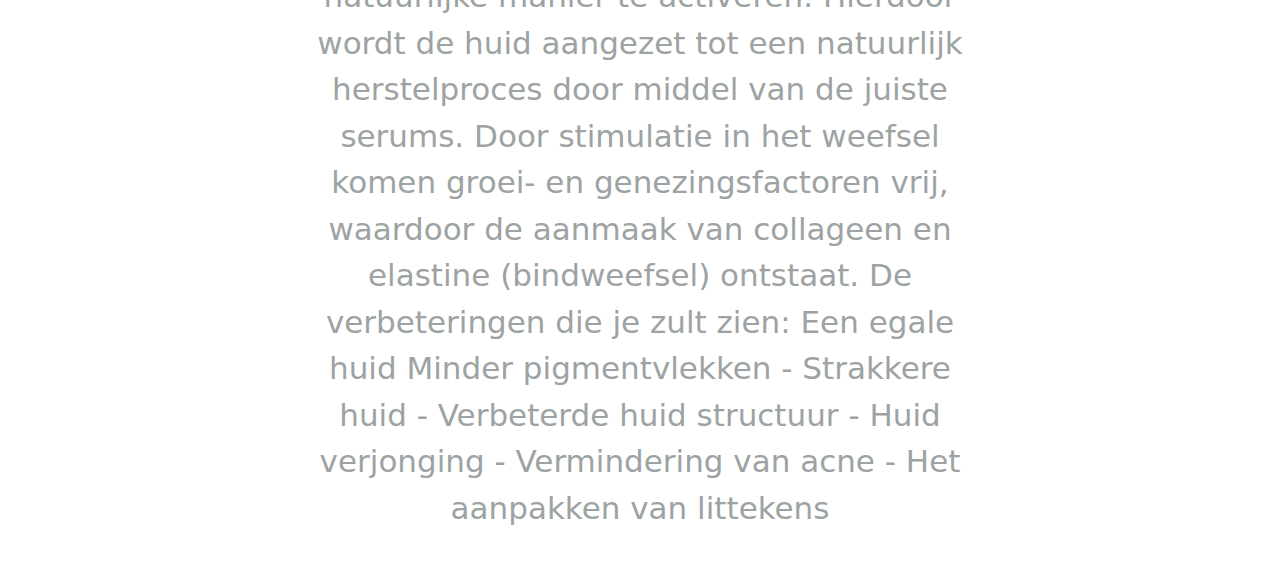
<file: sec9.html>
<html>
<head>

    <title>Ultimate Skin</title>
    
    <link rel="stylesheet" href="./css/bootstrap.min.css" />
    <link rel="stylesheet" href="./css/swiper-bundle.min.css" />
    <link rel="stylesheet" href="./css/main.css" />
    
  
</head>

<body>


  <nav id="navbar" class="navbar navbar-expand-lg navbar-light bg-light " style="width: 100%; ">
    <a class="navbar-brand" href="#" style="margin-left: 38%;">
      <img src="./img/logo_groen_wit.png" alt="Logo" width="200" height="150" />
    </a>
        <button id="btn" class="navbar-toggler" onclick="navbar()" type="button" data-toggle="collapse" data-target="#navbarNavAltMarkup" aria-controls="navbarNavAltMarkup" aria-expanded="false" aria-label="Toggle navigation" >
          <span class="navbar-toggler-icon"></span>
        </button>
        <div class="collapse navbar-collapse" id="navbarNavAltMarkup" style="text-align: center;display: none;">
          <div class="navbar-nav">
            <a class="nav-item nav-link active " href="./index.html">Home <span class=""></span></a>
     
            <a class="nav-item nav-link" href="./contact-us.html">Contact Us <span class=""></span></a>
          </div>
      
    </nav>
    <div class="opacity-div">
      <h1 class="text-g pt-2 ultiamate">Ultimate Skin</h1>
    </div>

<section class="" style="margin-top: 5rem;">
    <div class="" style="width: 100% !important;">
      <h1 class="text-center my-2" style="color: #9da3a3 !important;font-size: 75px;">Producten</h1>
      <div class="row">
          <div class="col-12">
                      <div class="sec1-img" style="height:100% !important;background-image:url(./img/sec9-1.jpeg);">
                      </div>
               
                     <div class="container-sec2-text">
                         <p class="sec2-text my-2">Microneedling Ultieme huid  Microneedling is een behandeling wat met name gebruikt wordt voor huidverbeteringen. Met de Derma pen worden kleine kanalen gecreëerd. Deze minuscule kanaaltjes zijn niet zichtbaar voor het blote oog, maar precies diep genoeg om de huid op een natuurlijke manier te activeren. Hierdoor wordt de huid aangezet tot een natuurlijk herstelproces door middel van de juiste serums. Door stimulatie in het weefsel komen groei- en genezingsfactoren vrij, waardoor de aanmaak van collageen en elastine (bindweefsel) ontstaat. De verbeteringen die je zult zien:  Een egale huid Minder pigmentvlekken  - Strakkere huid  - Verbeterde huid structuur  - Huid verjonging  - Vermindering van acne  - Het aanpakken van littekens</p>
                     </div>
                      
            </div>
      </div>
    </div>
</section>
<script src="./js/swiper-bundle.min.js"></script>

<script src="./js/bootstrap.bundle.min.js"></script>
</body>
</html>
</file>
<file: css/main.css>
body {
        width: 100%;
        margin-right: auto;
        margin-left: auto;
    }

@media (min-width: 992px) {
    body {
        background-color: #fff;
        width: 57%;
        margin-right: auto;
        margin-left: auto;
    }
    .ultiamate{
        margin-right: 45%;
    }
}
.contra
{
    font-size: 18px;
    font-weight: 500;
    color: #fff;
}
h1, p {
}
h1{
    font-family:'Segoe UI', Tahoma, Geneva, Verdana, sans-serif;

}
.top{
    background-color:#97dede;
}
.image-back{

background-size: 100%;
width: 100%;
height: auto;
text-align: center;
align-items: center;

}
.text{
color: #fff;
}
.icons{
width: 3rem;
height: 3rem;
}
/* Style the navbar */
#navbar {
overflow: hidden;
background-color: #333;
  z-index: 9999;
}

/* Navbar links */
#navbar a {
float: left;
display: block;
color: #97dede;
text-align: center;
padding-inline: 20px;
font-weight: 700;
text-decoration: none;
font-size: 20px;
font-style: italic;
}
#navbar a:hover{
color: #7e1811;

}
.sticky {
position: fixed;
top: 0;
width: 100%;
}

.content {
padding-top: 50px !important;
padding-bottom: 100px !important;
}
.swiper-slide{
background-size: cover;
background-repeat: no-repeat;

}
.swiper-slide.extra {
background-size: 100%;
background-repeat: no-repeat;


}
.sec2-text{
font-size: 31px;
font-weight: 500;
margin-left: auto;
margin-right: auto;
text-align: center;
color: #9da3a3 !important;
}
.container-sec2-text{

width: 100%;
height: max-content;
padding: 22px;
margin: auto;
background-color: #FFFFFF;
align-items: center;


}
.container-sec2-img{

width: 90%;
height: 19rem;
background-image: url(./img/logo_groen_wit.png);
background-repeat: no-repeat;
background-size: cover;
opacity: 0.2;
position: absolute;
display: flex;
}
.swiper.swiper1{
width: 95% !important;
}
.list-items{
font-size: 25px;
font-weight: 600;
color:#fff;
list-style: none;

}
.animation
{
animation-name: slide;
animation-duration: 1s;
animation-fill-mode: forwards; 
}
li {
opacity: 0;
}
.delay-1{
animation-delay: 0.5s;
}
.delay-2{
animation-delay: 1s;
}
.delay-3{
animation-delay: 1.5s;
}
.delay-4{
animation-delay: 2s;
}
.delay-5{
animation-delay: 2.5s;
}
.delay-6{
animation-delay: 3s;
}
.delay-7{
animation-delay: 3.5s;
}
.delay-8{
animation-delay: 4s;
}

.text-dir{
    position: relative;
    left: 45%;
    right: 50%;
    bottom: -0.25em;
    width: 10%;
    height: 0.225em;
    background: #97dede;
    display: flex;
    -moz-transition: all .5s ease-in-out;
    -o-transition: all .5s ease-in-out;
    transition: all .5s ease-in-out;
}
.mail-send-footer{
    width: 15%;
}
.items{
    display: flex;
    width: 62%;
    flex-direction: column;
    margin-left: auto;
    margin-right: auto;
    position: relative;
    top: -29rem;
    z-index: 99;
    height: 90rem;
}
.homeNote{
    width: auto;
    height: 30%;
}
.swiper-horizontal>.swiper-pagination-bullets .swiper-pagination-bullet, .swiper-pagination-horizontal.swiper-pagination-bullets .swiper-pagination-bullet 
{
    height: 0.3rem;
    width: 2rem;
    border-radius: 0;
    background-color: #fff;
}
.swiper-pagination-bullet-active{
    background-color:#97dede !important;

}
.title-one{
    position: absolute;
    top: 26%;
    z-index: 5;
    font-size: 100px;
    font-weight: 1000;

}
ul li{
    text-align: center;
    width: 100%;
    height: 10%;
    border: 2px solid #97dede;
    border-radius:25px ;
    font-size: 35px;
    padding: 10px;
    margin-bottom: 20px;
    background-color: #97dede;
    color: #fff;
    font-family:cursive;

}
.animation2
{
    animation: mymove 5s infinite;
 
}
.img-logo{
    background-repeat: no-repeat;
    width: 100%;
    height: 27rem;
    background-size: cover;
}
.opacity-div{
    align-items: center;
    width: 100%;
    background-color: #ffffff5e;
    text-align: center;
    position: absolute;
    opacity: 1;
    top: 6rem;
    z-index: 999;
    height: 6rem;
}
#navbar{
padding: 0 !important;
margin: 0 !important;
}
.navbar-brand{
    width: auto;
    height: 6rem;
}
.text-w{
color: #fff !important;
}
.text-g{
    color: #97dede !important;
    }
.sec1-back{
    background-color: #97dede;
    align-items: center;
    text-align: center;
    
}
.border-img{
    border:20px solid #fff;

}
.svg-links{
    width: 30px;
    height: 30px;
    border-radius: 50%;
    background-color: #fff;
    display: flex;
    align-items: center;
    text-align: center;
    margin-left: 80%;
}
.card-title{
    font-size: 29px;
    font-weight: 700;
    margin-top: 2rem;
}
.card-body-text{
    font-size: 20px;
    font-weight: 500;
    text-align: start;
}
.textcol{
    text-align: center;
    width: 90%;
    margin: auto;
    font-size: 25px;
    color: #acacac;
}

.footerInfo{

    background-color: #e4f3f0;
    color: #5d9f97;
    font-size: 18px;
    line-height: 20px;
    width: 100%;
    height: auto;
    border-bottom: solid 20px #FFFFFF;
    padding-top: 1.5rem;
    padding-inline: 5%;
}

div.footerInfo div.socialHolder {
    float: none;
    margin-top: 20px;
    margin-left: auto;
    margin-right: auto;
    width: 240px;
}   
.phone{
    background-image: url(../img/phone-solid.svg);
    display: block;
    padding-left: 25px;
    background-repeat: no-repeat;
    background-position: left 9px;

}
.mail{
    background-image: url(../img/mail.svg);
    display: block;
    padding-left: 25px;
    background-repeat: no-repeat;
    background-position: left 9px;

}
.address{
    background-image: url(../img/house-solid.svg);
    display: block;
    padding-left: 25px;
    background-repeat: no-repeat;
    background-position: left 9px;

}
.text-time{

font-size: 20px;
line-height: 1.5;
}
.facebookLink{
    background-image: url(../img/facebook2.svg);
    display: inline-block;
    width: 16px;
    height: 16px;
    background-size: contain;
    background-position: center bottom;
    background-repeat: no-repeat;
    margin-left: 4px;
}
.instagramLink{
    background-image: url(../img/instagram.svg);
    display: inline-block;
    width: 16px;
    height: 16px;
    background-size: contain;
    background-position: center bottom;
    background-repeat: no-repeat;
    margin-left: 4px;
}
.contact{
    display: flex;
    flex-direction: column;
    align-items: center;
    text-align: center;
}
.contact-us{
    display: flex;
    flex-direction: column;
    align-items: center;
    text-align: center;
    margin-top: 15%;
}
.contact-us-img{
    height: auto;
}
.contact-us-info{
    display: flex;
    flex-direction: column;
    align-items: center;
}
.text-time2{
font-size: 40px;
line-height: 1.5;
}
.phone2{
    background-image: url(../img/phone-solid.svg);
    display: block;
    padding-left: 14rem;
    background-repeat: no-repeat;
    background-position: 0%;
    background-size: 7%;
    height: 3rem;
}
.mail2{
    background-image: url(../img/mail.svg);
    display: block;
    padding-left: 9.4rem;
    background-repeat: no-repeat;
    background-position: 0%;
    background-size: 7%;
    height: 3rem;
}
.address2{
    background-image: url(../img/house-solid.svg);
    display: block;
    padding-left: 6.4rem;
    background-repeat: no-repeat;
    background-position: 0%;
    background-size: 7%;
    height: 3rem;
}
.facebookLink2{
    background-image: url(../img/facebook2.svg);
    display: inline-block;
    width: 100px;
    height: 70px;
    background-size: contain;
    background-position: center bottom;
    background-repeat: no-repeat;
    margin-left: 4px;
}
.instagramLink2{
    background-image: url(../img/instagram.svg);
    display: inline-block;
    width: 100px;
    height: 70px;
    background-size: contain;
    background-position: center bottom;
    background-repeat: no-repeat;
    margin-left: 4px;
}
.sec1-img{
    background-repeat: no-repeat;
    background-size:100%;
    width: 100%;
    height: 50%;
}
.sub-title{
    font-weight: 700;
    font-size: 35px;
}
.qustion{
    font-weight: 700;
    font-size: 35px;
}
@keyframes slide {
from {opacity: 0;

}
to {opacity: 1;}
}
@keyframes mymove {
from {background-color: #fff;
}
to {background-color: #97dede;
    }
}


    /* .
</file>
